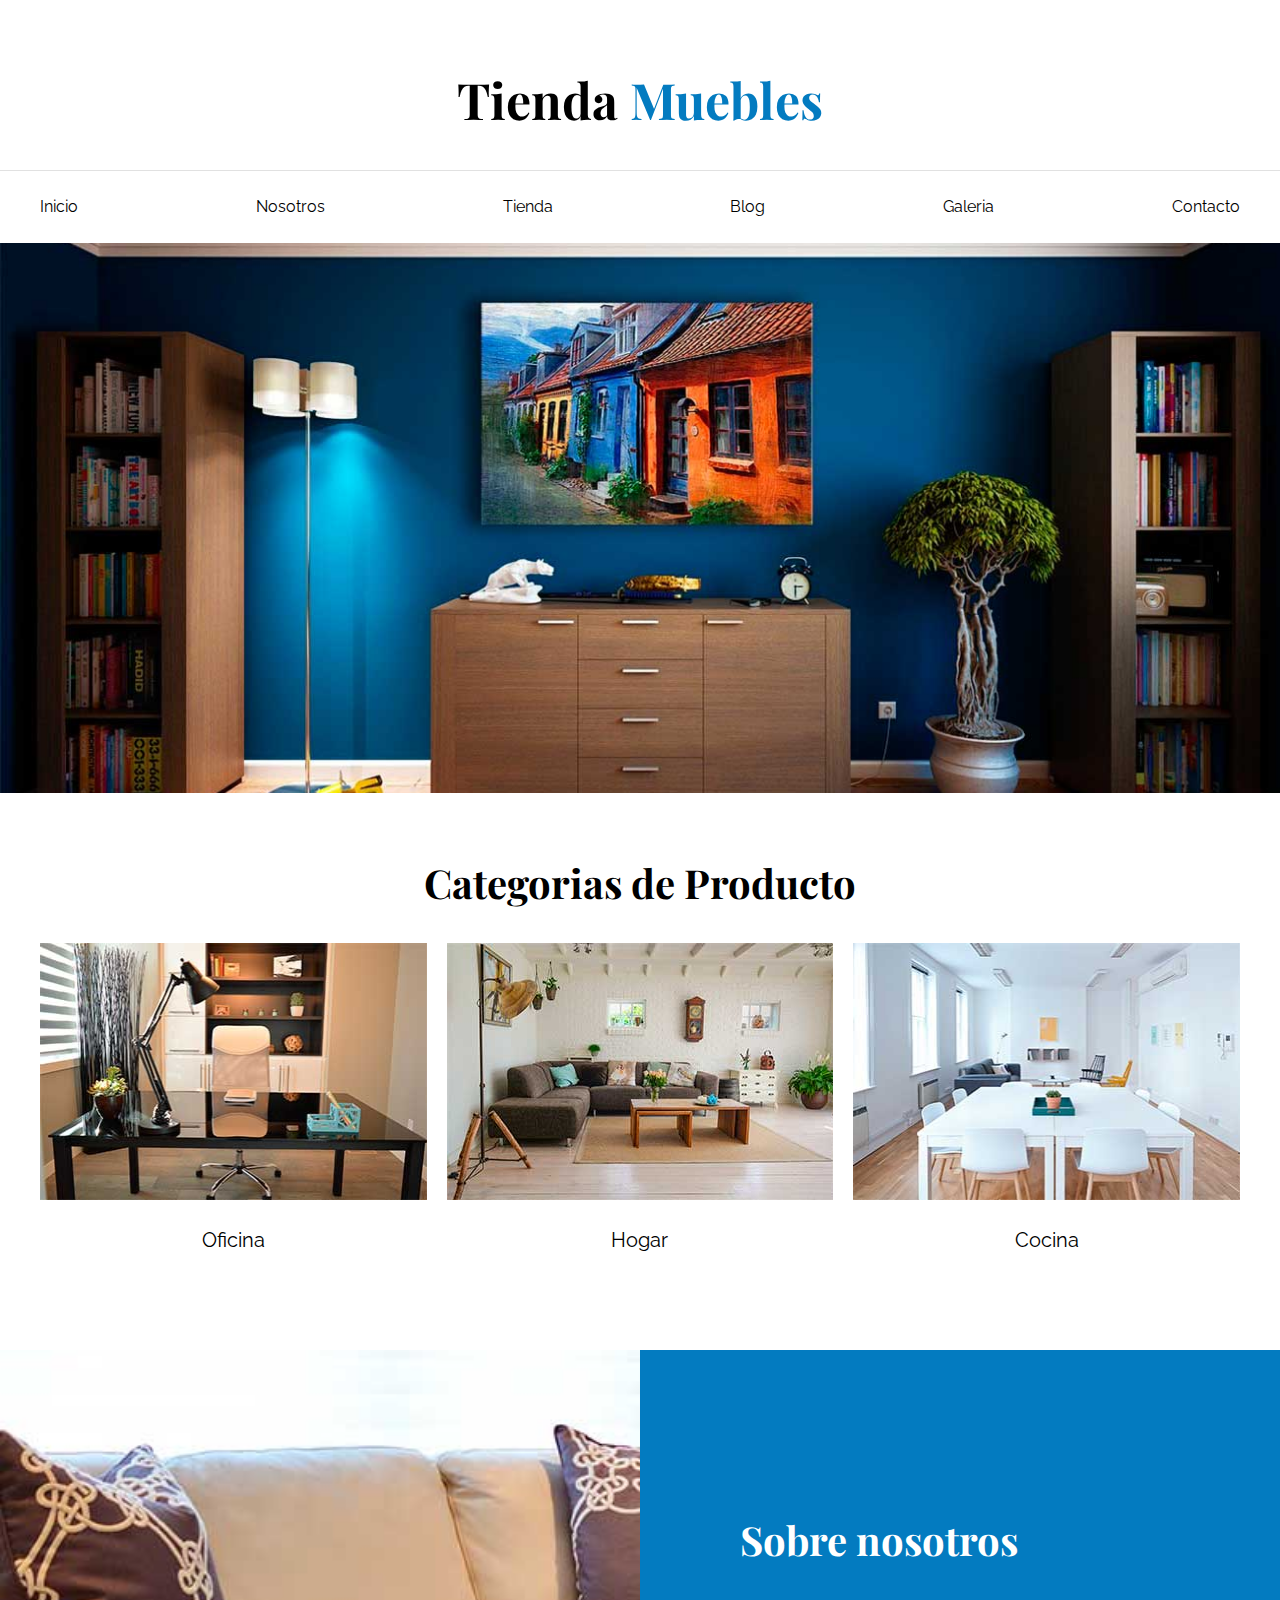
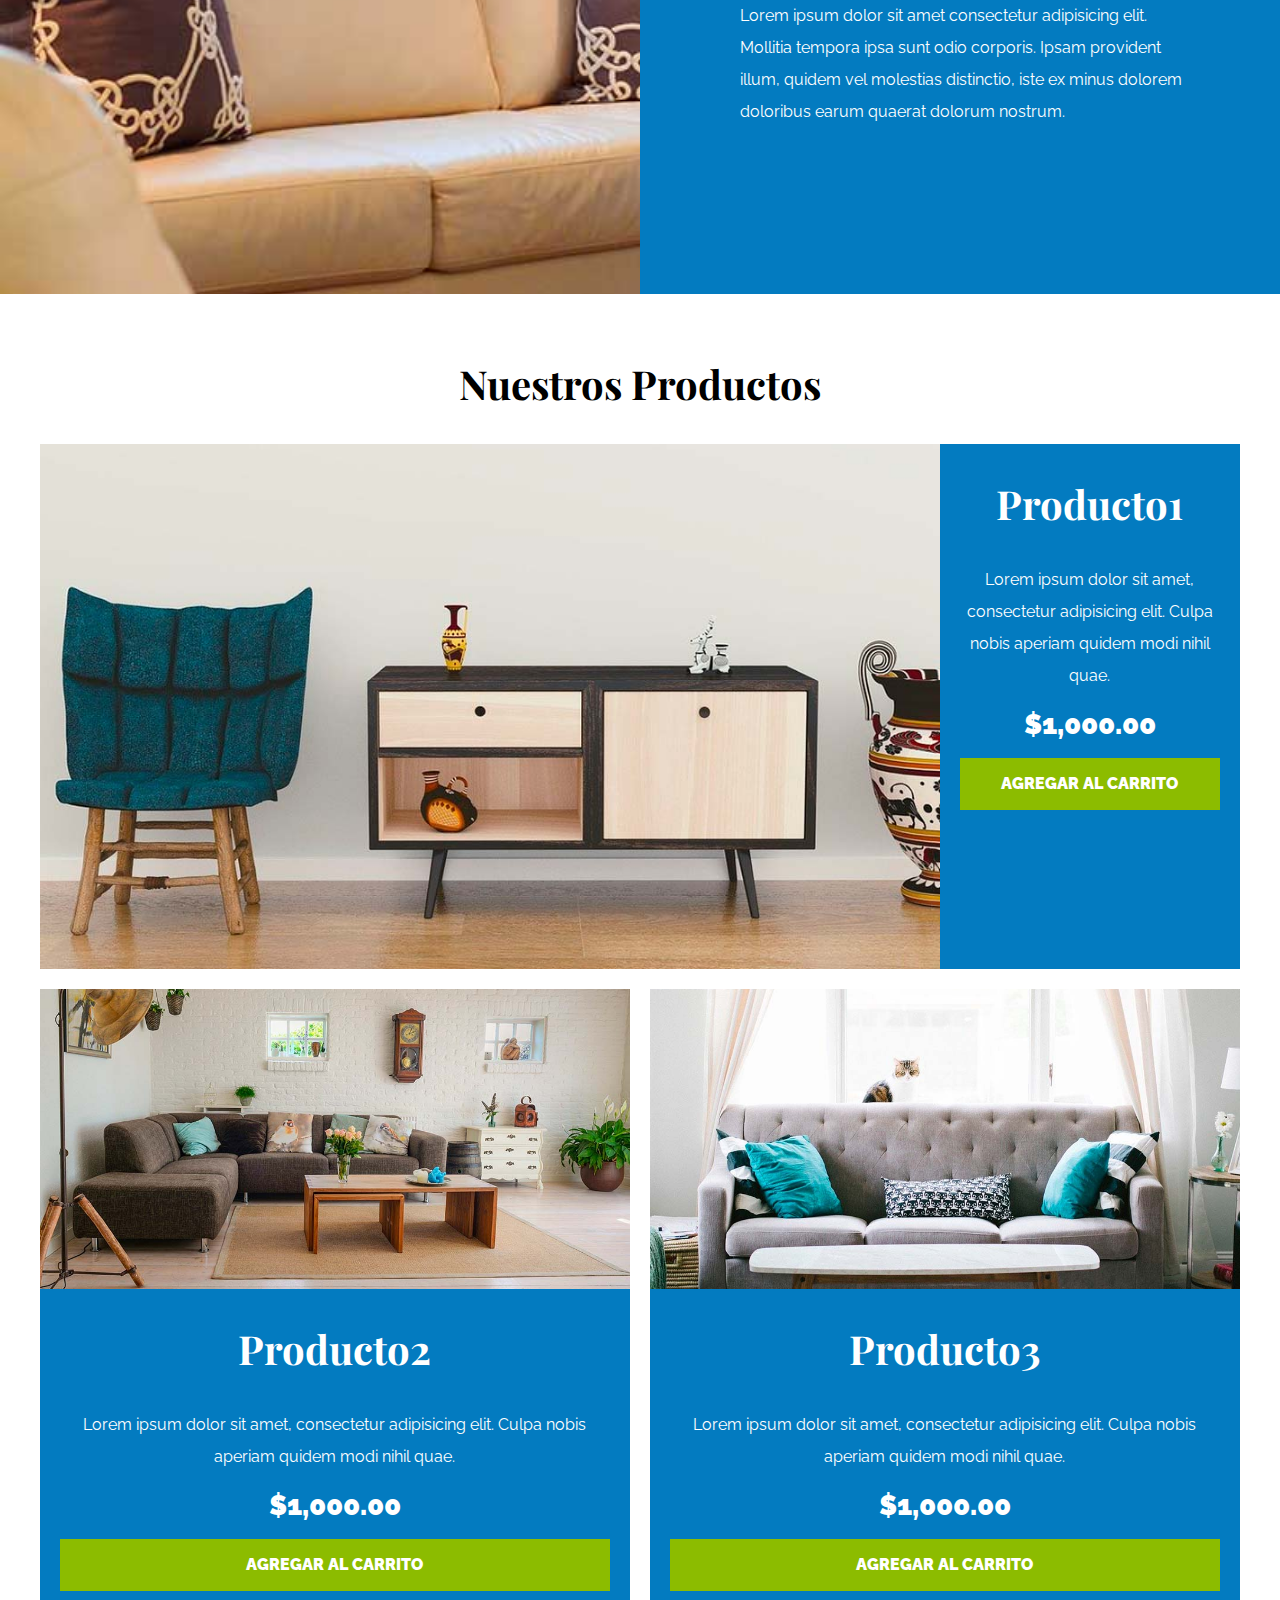
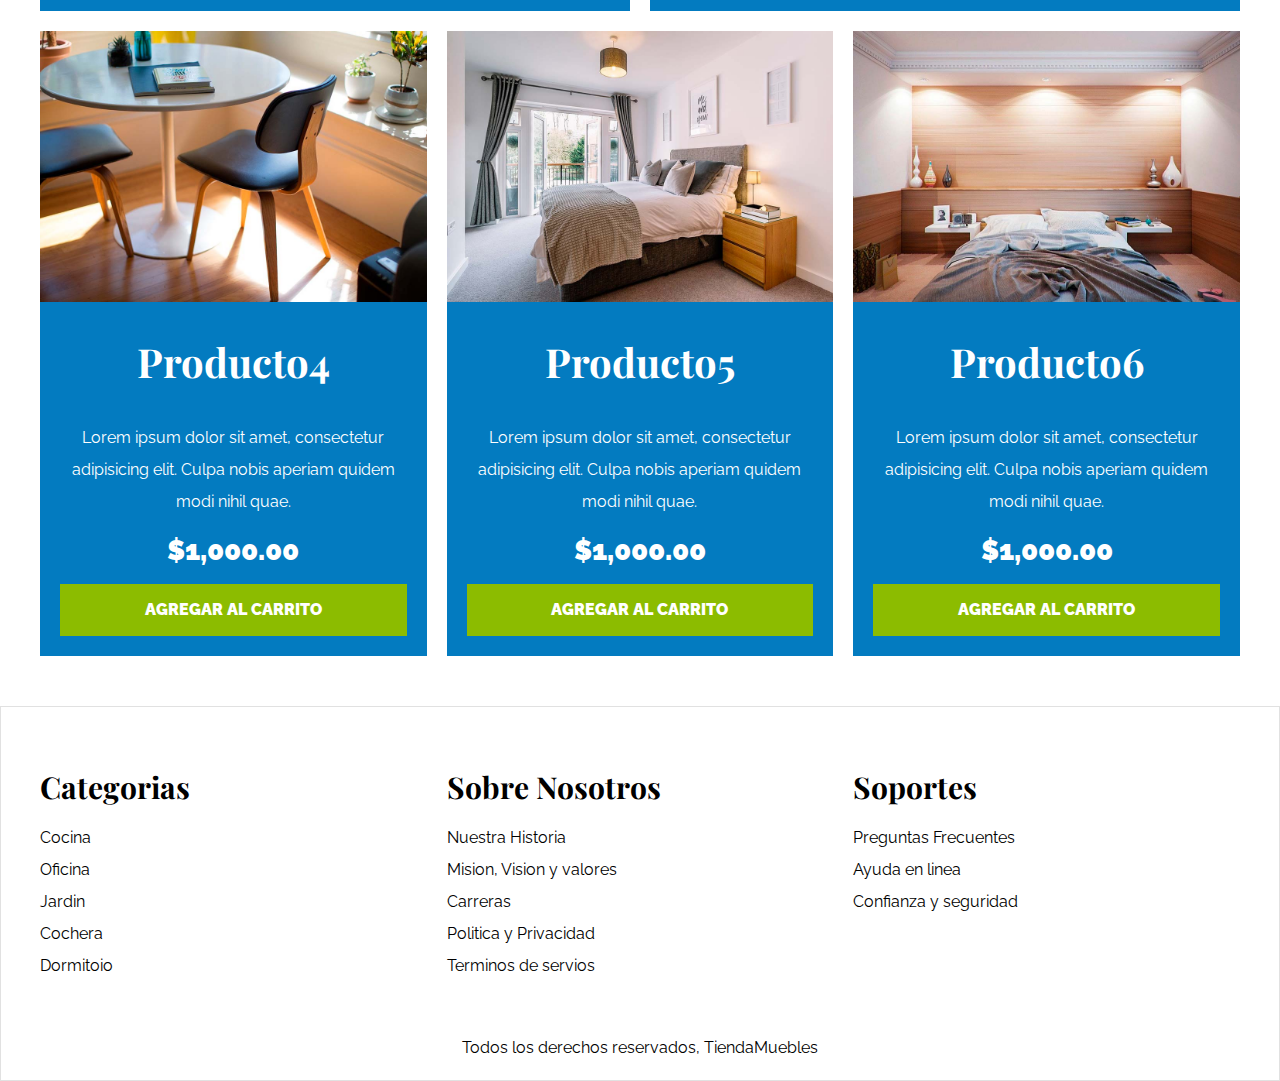
<file: index.html>
<!DOCTYPE html>
<html lang="es">
  <head>
    <meta charset="UTF-8" />
    <meta http-equiv="X-UA-Compatible" content="IE=edge" />
    <meta name="viewport" content="width=device-width, initial-scale=1.0" />
    <link rel="stylesheet" href="css/nomalize.css">
    <link rel="preconnect" href="https://fonts.googleapis.com">
<link rel="preconnect" href="https://fonts.gstatic.com" crossorigin>
<link href="https://fonts.googleapis.com/css2?family=Playfair+Display:wght@700&family=Raleway:wght@400;700;900&display=swap" rel="stylesheet">
    <link rel="stylesheet" href="css/style.css">
    <title>Ecomerce-Inicio</title>
  </head>
  <body>
    <header>
      <h1 class="nombre-sitio">Tienda <span>Muebles</span></h1>
    </header>
    <div class="contenedor-nav">
      <nav class="nav-principal contenedor">
        <a class="enlaces" href="index.html">Inicio</a>
        <a class="enlaces" href="nosotros.html">Nosotros</a>
        <a class="enlaces" href="tienda.html">Tienda</a>
        <a class="enlaces" href="blog.html">Blog</a>
        <a class="enlaces" href="galeria.html">Galeria</a>
        <a class="enlaces" href="contacto.html">Contacto</a>
      </nav>
    </div>
    
    <div class="hero"></div>
    <section class="contenedor categorias">
      <h2 class="text-center">Categorias de Producto</h2>
      <div class="listado-categorias">
        <div  class="categoria">
          <img src="img/categoria1.jpg" alt="imagen categoria" />
          <a href="#">Oficina</a>
        </div>
        <div class="categoria">
          <img src="img/categoria2.jpg" alt="imagen categoria" />
          <a href="#">Hogar</a>
        </div>
        <div class="categoria">
          <img src="img/categoria3.jpg" alt="imagen categoria" />
          <a href="#">Cocina</a>
        </div>
      </div>
      
    </section>

    <section class="sobre-nosotros">
      <div class="contenedor sobre-nosotros-grid">
        <div class="texto-nosotros">
          <h2>Sobre nosotros</h2>
          <p>
            Lorem ipsum dolor sit amet consectetur adipisicing elit. Mollitia
            tempora ipsa sunt odio corporis. Ipsam provident illum, quidem vel
            molestias distinctio, iste ex minus dolorem doloribus earum quaerat
            dolorum nostrum.
          </p>
        </div>
       
      </div>
    </section>

    <main class="contenido-principal contenedor">
      <h2 class="text-center">Nuestros Productos</h2>
      
      <div class="listado-producto">
        <div class="producto">
          <img src="img/producto1.jpg" alt="" />
          
          <div class="texto-producto">
            <h2>Producto1</h2>
            <p>
              Lorem ipsum dolor sit amet, consectetur adipisicing elit. Culpa
              nobis aperiam quidem modi nihil quae.
            </p>
            <p class="precio">$1,000.00</p>
            <a class="btn" href="#">Agregar al carrito</a>
          </div><!--Info Producto-->
        </div><!--Producto-->
        
        <div class="producto">
            <img src="img/producto2.jpg" alt="" />
            <div class="texto-producto">
              <h2>Producto2</h2>
              <p>
                Lorem ipsum dolor sit amet, consectetur adipisicing elit. Culpa
                nobis aperiam quidem modi nihil quae.
              </p>
              <p class="precio">$1,000.00</p>
              <a class="btn" href="#">Agregar al carrito</a>
            </div><!--Info Producto-->
          </div><!--Producto-->
         
          <div class="producto">
            <img src="img/producto3.jpg" alt="" />
            <div class="texto-producto">
              <h2>Producto3</h2>
              <p>
                Lorem ipsum dolor sit amet, consectetur adipisicing elit. Culpa
                nobis aperiam quidem modi nihil quae.
              </p>
              <p class="precio">$1,000.00</p>
              <a class="btn" href="#">Agregar al carrito</a>
            </div><!--Info Producto-->
          </div><!--Producto-->
         
          <div class="producto">
            <img src="img/producto4.jpg" alt="" />
            <div class="texto-producto">
              <h2>Producto4</h2>
              <p>
                Lorem ipsum dolor sit amet, consectetur adipisicing elit. Culpa
                nobis aperiam quidem modi nihil quae.
              </p>
              <p class="precio">$1,000.00</p>
              <a class="btn" href="#">Agregar al carrito</a>
            </div><!--Info Producto-->
          </div><!--Producto-->
         
          <div class="producto">
            <img src="img/producto5.jpg" alt="" />
            <div class="texto-producto">
              <h2>Producto5</h2>
              <p>
                Lorem ipsum dolor sit amet, consectetur adipisicing elit. Culpa
                nobis aperiam quidem modi nihil quae.
              </p>
              <p class="precio">$1,000.00</p>
              <a class="btn" href="#">Agregar al carrito</a>
            </div><!--Info Producto-->
          </div><!--Producto-->
         
         <div class="producto">
            <img src="img/producto6.jpg" alt="" />
            <div class="texto-producto">
              <h2>Producto6</h2>
              <p>
                Lorem ipsum dolor sit amet, consectetur adipisicing elit. Culpa
                nobis aperiam quidem modi nihil quae.
              </p>
              <p class="precio">$1,000.00</p>
              <a class="btn" href="#">Agregar al carrito</a>
            </div><!--Info Producto-->
          </div><!--Producto-->
       
      </div><!--Fin de listado de producto-->
    </main>

    <footer class="footer">
      <div class="grid-footer contenedor">
        <div>
            <h3>Categorias</h3>
            <nav class="footer-menu">
                <a href="·">Cocina</a>
                <a href="·">Oficina</a>
                <a href="·">Jardin</a>
                <a href="·">Cochera</a>
                <a href="·">Dormitoio</a>
            </nav>
        </div>
        <div>
            <h3>Sobre Nosotros</h3>
            <nav class="footer-menu">
                <a href="·">Nuestra Historia</a>
                <a href="·">Mision, Vision y valores</a>
                <a href="·">Carreras</a>
                <a href="·">Politica y Privacidad</a>
                <a href="·">Terminos de servios</a>
            </nav>
        </div>
        <div>
            <h3>Soportes</h3>
            <nav class="footer-menu">
                <a href="·">Preguntas Frecuentes</a>
                <a href="·">Ayuda en linea</a>
                <a href="·">Confianza y seguridad</a>
            </nav>
          </div>
        </div>
        
      <p class="copyright">Todos los derechos reservados, TiendaMuebles</p>
    </footer>
  </body>
</html>
</file>
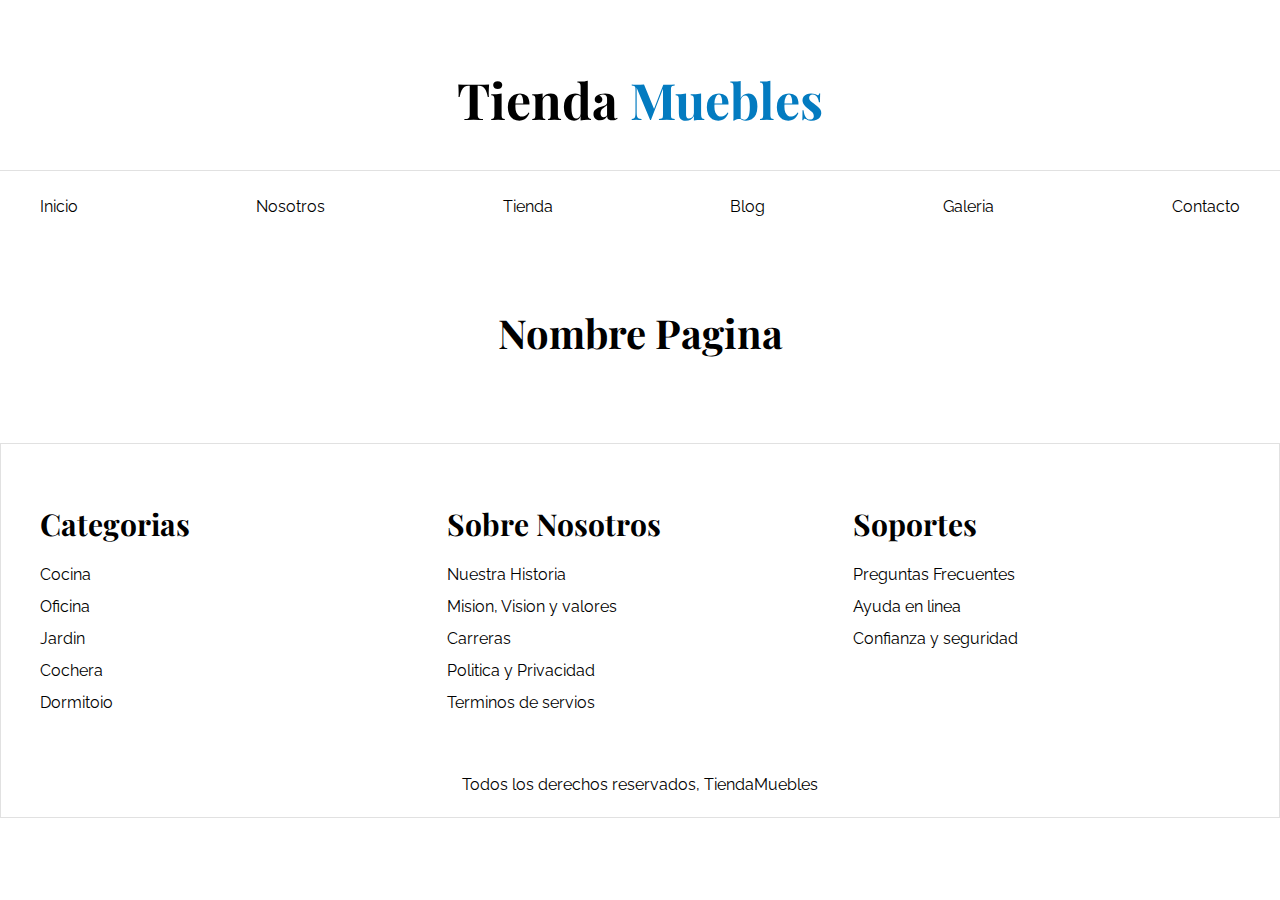
<file: base.html>
<!DOCTYPE html>
<html lang="es">
  <head>
    <meta charset="UTF-8" />
    <meta http-equiv="X-UA-Compatible" content="IE=edge" />
    <meta name="viewport" content="width=device-width, initial-scale=1.0" />
    <link rel="stylesheet" href="css/nomalize.css">
    <link rel="preconnect" href="https://fonts.googleapis.com">
<link rel="preconnect" href="https://fonts.gstatic.com" crossorigin>
<link href="https://fonts.googleapis.com/css2?family=Playfair+Display:wght@700&family=Raleway:wght@400;700;900&display=swap" rel="stylesheet">
    <link rel="stylesheet" href="css/style.css">
    <title>Tienda Muebles</title>
  </head>
  <body>
    <header>
      <h1 class="nombre-sitio">Tienda <span>Muebles</span></h1>
    </header>
    <div class="contenedor-nav">
      <nav class="nav-principal contenedor">
        <a class="enlaces" href="index.html">Inicio</a>
        <a class="enlaces" href="nosotros.html">Nosotros</a>
        <a class="enlaces" href="tienda.html">Tienda</a>
        <a class="enlaces" href="blog.html">Blog</a>
        <a class="enlaces" href="galeria.html">Galeria</a>
        <a class="enlaces" href="contacto.html">Contacto</a>
      </nav>
    </div>
    
   
    
    <main class="contenido-principal contenedor">
      <h2 class="text-center">Nombre Pagina</h2>
      
      
    </main>

    <footer class="footer">
      <div class="grid-footer contenedor">
        <div>
            <h3>Categorias</h3>
            <nav class="footer-menu">
                <a href="·">Cocina</a>
                <a href="·">Oficina</a>
                <a href="·">Jardin</a>
                <a href="·">Cochera</a>
                <a href="·">Dormitoio</a>
            </nav>
        </div>
        <div>
            <h3>Sobre Nosotros</h3>
            <nav class="footer-menu">
                <a href="·">Nuestra Historia</a>
                <a href="·">Mision, Vision y valores</a>
                <a href="·">Carreras</a>
                <a href="·">Politica y Privacidad</a>
                <a href="·">Terminos de servios</a>
            </nav>
        </div>
        <div>
            <h3>Soportes</h3>
            <nav class="footer-menu">
                <a href="·">Preguntas Frecuentes</a>
                <a href="·">Ayuda en linea</a>
                <a href="·">Confianza y seguridad</a>
            </nav>
          </div>
        </div>
        
      <p class="copyright">Todos los derechos reservados, TiendaMuebles</p>
    </footer>
  </body>
</html>
</file>
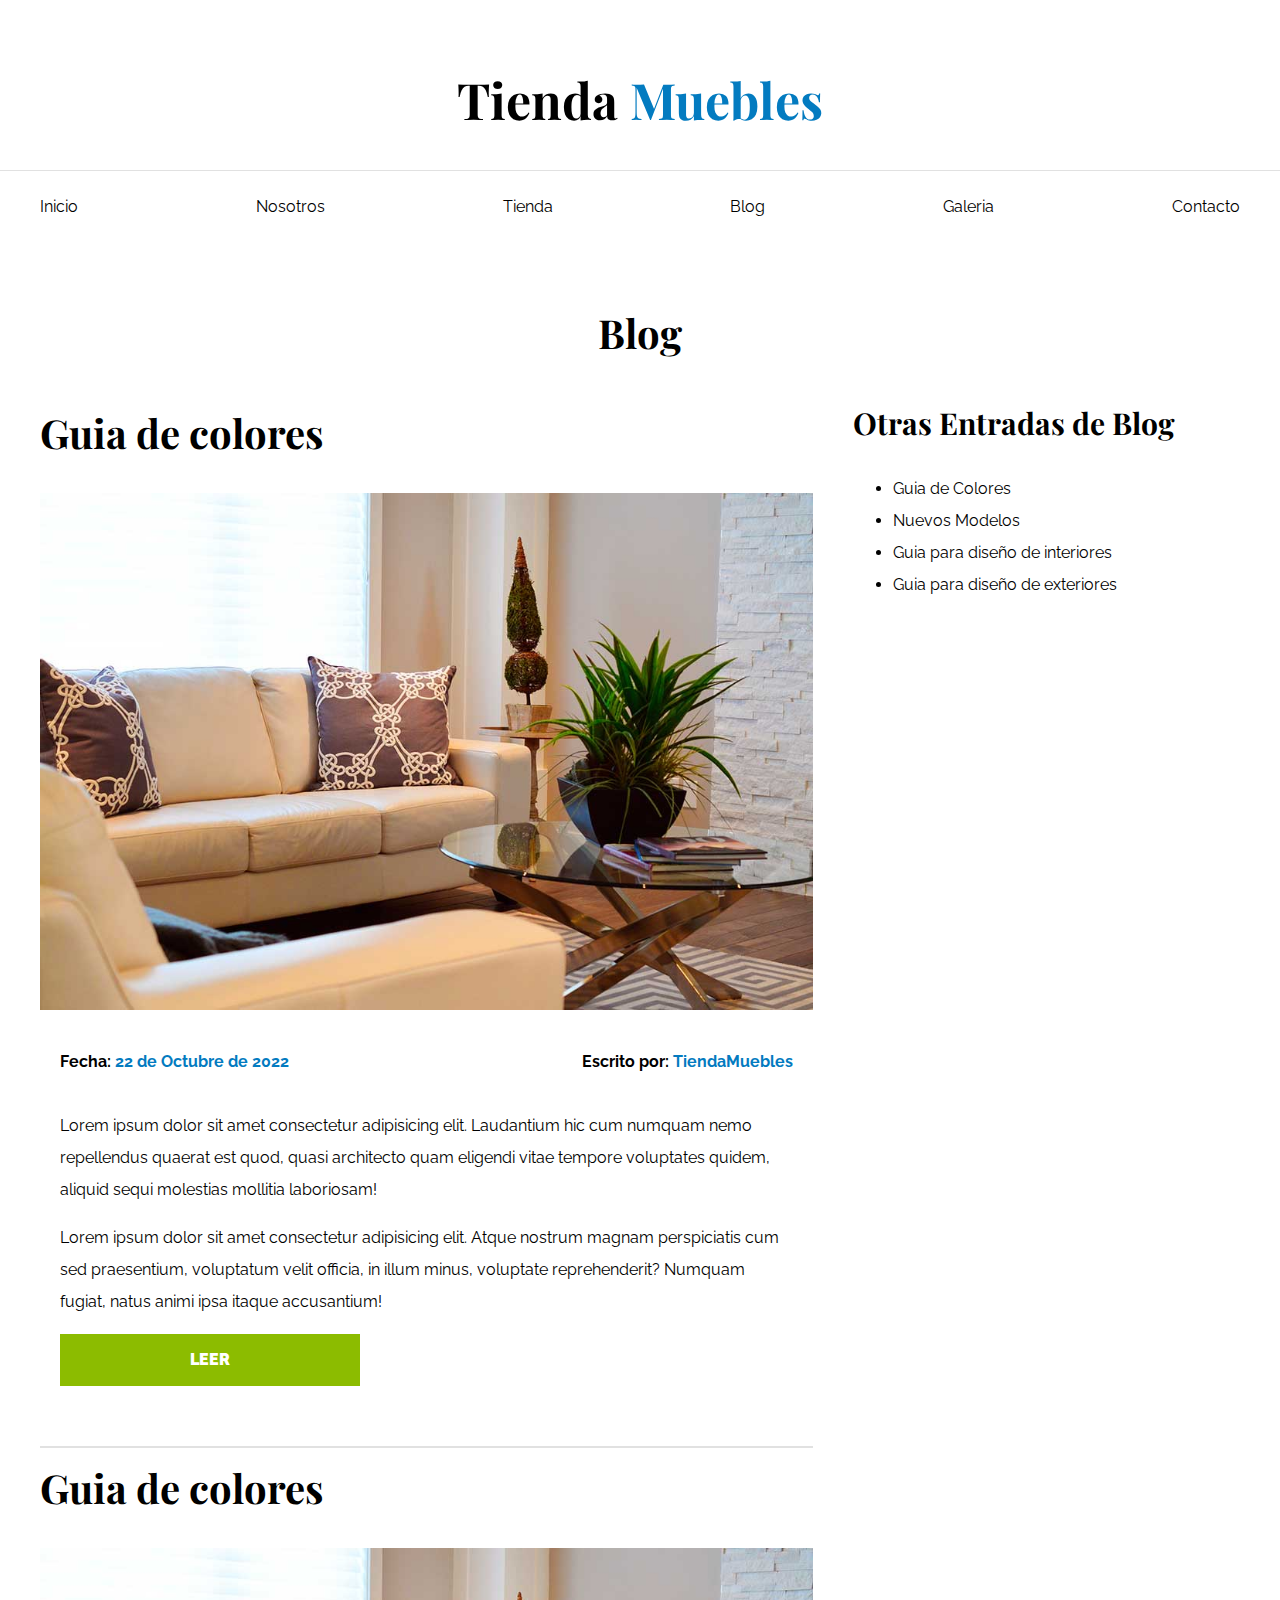
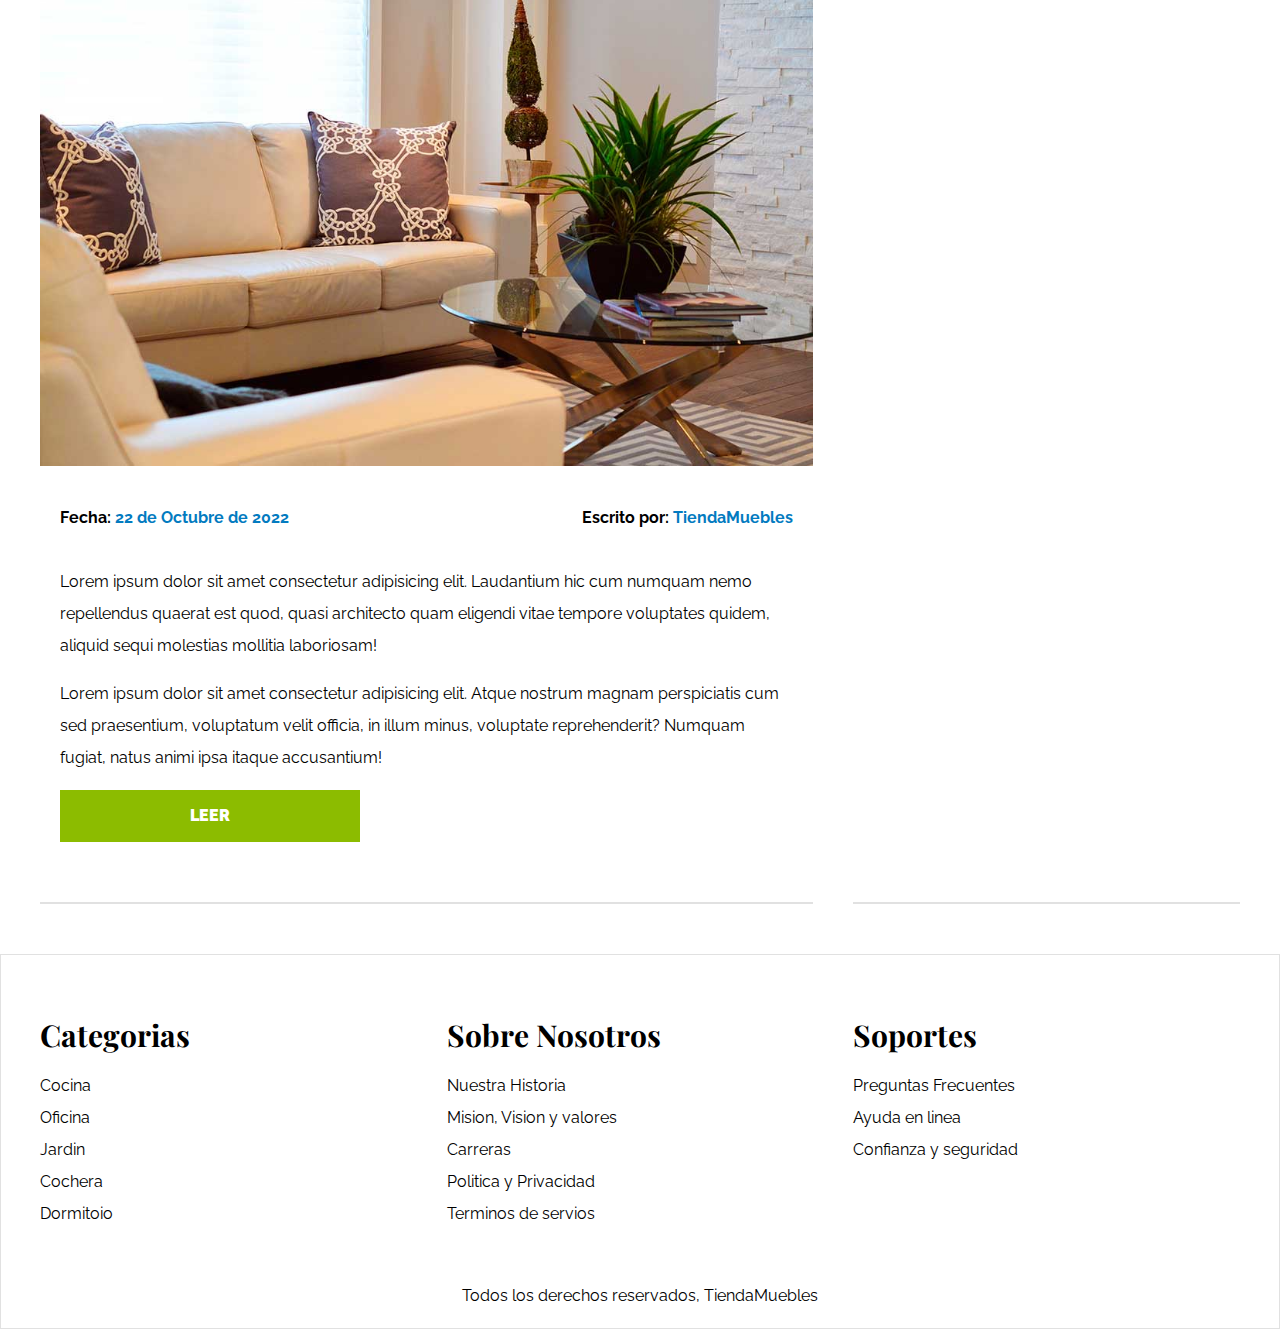
<file: blog.html>
<!DOCTYPE html>
<html lang="es">
  <head>
    <meta charset="UTF-8" />
    <meta http-equiv="X-UA-Compatible" content="IE=edge" />
    <meta name="viewport" content="width=device-width, initial-scale=1.0" />
    <link rel="stylesheet" href="css/nomalize.css" />
    <link rel="preconnect" href="https://fonts.googleapis.com" />
    <link rel="preconnect" href="https://fonts.gstatic.com" crossorigin />
    <link
      href="https://fonts.googleapis.com/css2?family=Playfair+Display:wght@700&family=Raleway:wght@400;700;900&display=swap"
      rel="stylesheet"
    />
    <link rel="stylesheet" href="css/style.css" />
    <title>Tienda Muebles</title>
  </head>
  <body>
    <header>
      <h1 class="nombre-sitio">Tienda <span>Muebles</span></h1>
    </header>
    <div class="contenedor-nav">
      <nav class="nav-principal contenedor">
        <a class="enlaces" href="index.html">Inicio</a>
        <a class="enlaces" href="nosotros.html">Nosotros</a>
        <a class="enlaces" href="tienda.html">Tienda</a>
        <a class="enlaces" href="blog.html">Blog</a>
        <a class="enlaces" href="galeria.html">Galeria</a>
        <a class="enlaces" href="contacto.html">Contacto</a>
      </nav>
    </div>

    <main class="contenido-principal contenedor">
      <h2 class="text-center">Blog</h2>

      <section class="contenedor-blog">
        <div class="blog">
          <article class="entrada">
            <h2>Guia de colores</h2>
            <div class="imagen">
              <img src="img/nosotros.jpg" alt="imagen blog" />
            </div>
            
              <div class="contenido-blog">
                <div class="entrada-meta">
                  <p>Fecha: <span>22 de Octubre de 2022</span></p>
                  <p>Escrito por: <span>TiendaMuebles</span></p>
                </div>
                <div class="entrada-blog">
                  <p>
                    Lorem ipsum dolor sit amet consectetur adipisicing elit.
                    Laudantium hic cum numquam nemo repellendus quaerat est quod,
                    quasi architecto quam eligendi vitae tempore voluptates quidem,
                    aliquid sequi molestias mollitia laboriosam!
                  </p>
                  <p>
                    Lorem ipsum dolor sit amet consectetur adipisicing elit. Atque
                    nostrum magnam perspiciatis cum sed praesentium, voluptatum
                    velit officia, in illum minus, voluptate reprehenderit? Numquam
                    fugiat, natus animi ipsa itaque accusantium!
                  </p>
                </div>
                <a href="entrada.html" class="btn max-width-30">Leer</a>
            </div>
       </article>

       <section class="entrada">
        <h2>Guia de colores</h2>
        <div class="imagen">
          <img src="img/nosotros.jpg" alt="imagen blog" />
        </div>
        <div class="contenido-blog">
          <div class="entrada-meta">
            <p>Fecha: <span>22 de Octubre de 2022</span></p>
            <p>Escrito por: <span>TiendaMuebles</span></p>
          </div>
          <div class="entrada-blog">
            <p>
              Lorem ipsum dolor sit amet consectetur adipisicing elit.
              Laudantium hic cum numquam nemo repellendus quaerat est quod,
              quasi architecto quam eligendi vitae tempore voluptates quidem,
              aliquid sequi molestias mollitia laboriosam!
            </p>
            <p>
              Lorem ipsum dolor sit amet consectetur adipisicing elit. Atque
              nostrum magnam perspiciatis cum sed praesentium, voluptatum
              velit officia, in illum minus, voluptate reprehenderit? Numquam
              fugiat, natus animi ipsa itaque accusantium!
            </p>

          </div>
          <a href="entrada.html" class="btn max-width-30">Leer</a>
        </div>
       
      </section>
    
    
      </div>
            
            


        <aside class="entrada">
            <h3>Otras Entradas de Blog</h3>
         
            <ul>
                <li>
                    <a href="entrada.html">Guia de Colores</a>
                </li>
                <li>
                    <a href="entrada.html">Nuevos Modelos</a>
                </li>
                <li>
                    <a href="entrada.html">Guia para diseño de interiores</a>
                </li>
                <li>
                    <a href="entrada.html">Guia para diseño de exteriores</a>
                </li>
              </ul>
        </aside>
    
    
      </section>
    </main>

    <footer class="footer">
      <div class="grid-footer contenedor">
        <div>
          <h3>Categorias</h3>
          <nav class="footer-menu">
            <a href="·">Cocina</a>
            <a href="·">Oficina</a>
            <a href="·">Jardin</a>
            <a href="·">Cochera</a>
            <a href="·">Dormitoio</a>
          </nav>
        </div>
        <div>
          <h3>Sobre Nosotros</h3>
          <nav class="footer-menu">
            <a href="·">Nuestra Historia</a>
            <a href="·">Mision, Vision y valores</a>
            <a href="·">Carreras</a>
            <a href="·">Politica y Privacidad</a>
            <a href="·">Terminos de servios</a>
          </nav>
        </div>
        <div>
          <h3>Soportes</h3>
          <nav class="footer-menu">
            <a href="·">Preguntas Frecuentes</a>
            <a href="·">Ayuda en linea</a>
            <a href="·">Confianza y seguridad</a>
          </nav>
        </div>
      </div>

      <p class="copyright">Todos los derechos reservados, TiendaMuebles</p>
    </footer>
  </body>
</html>
</file>
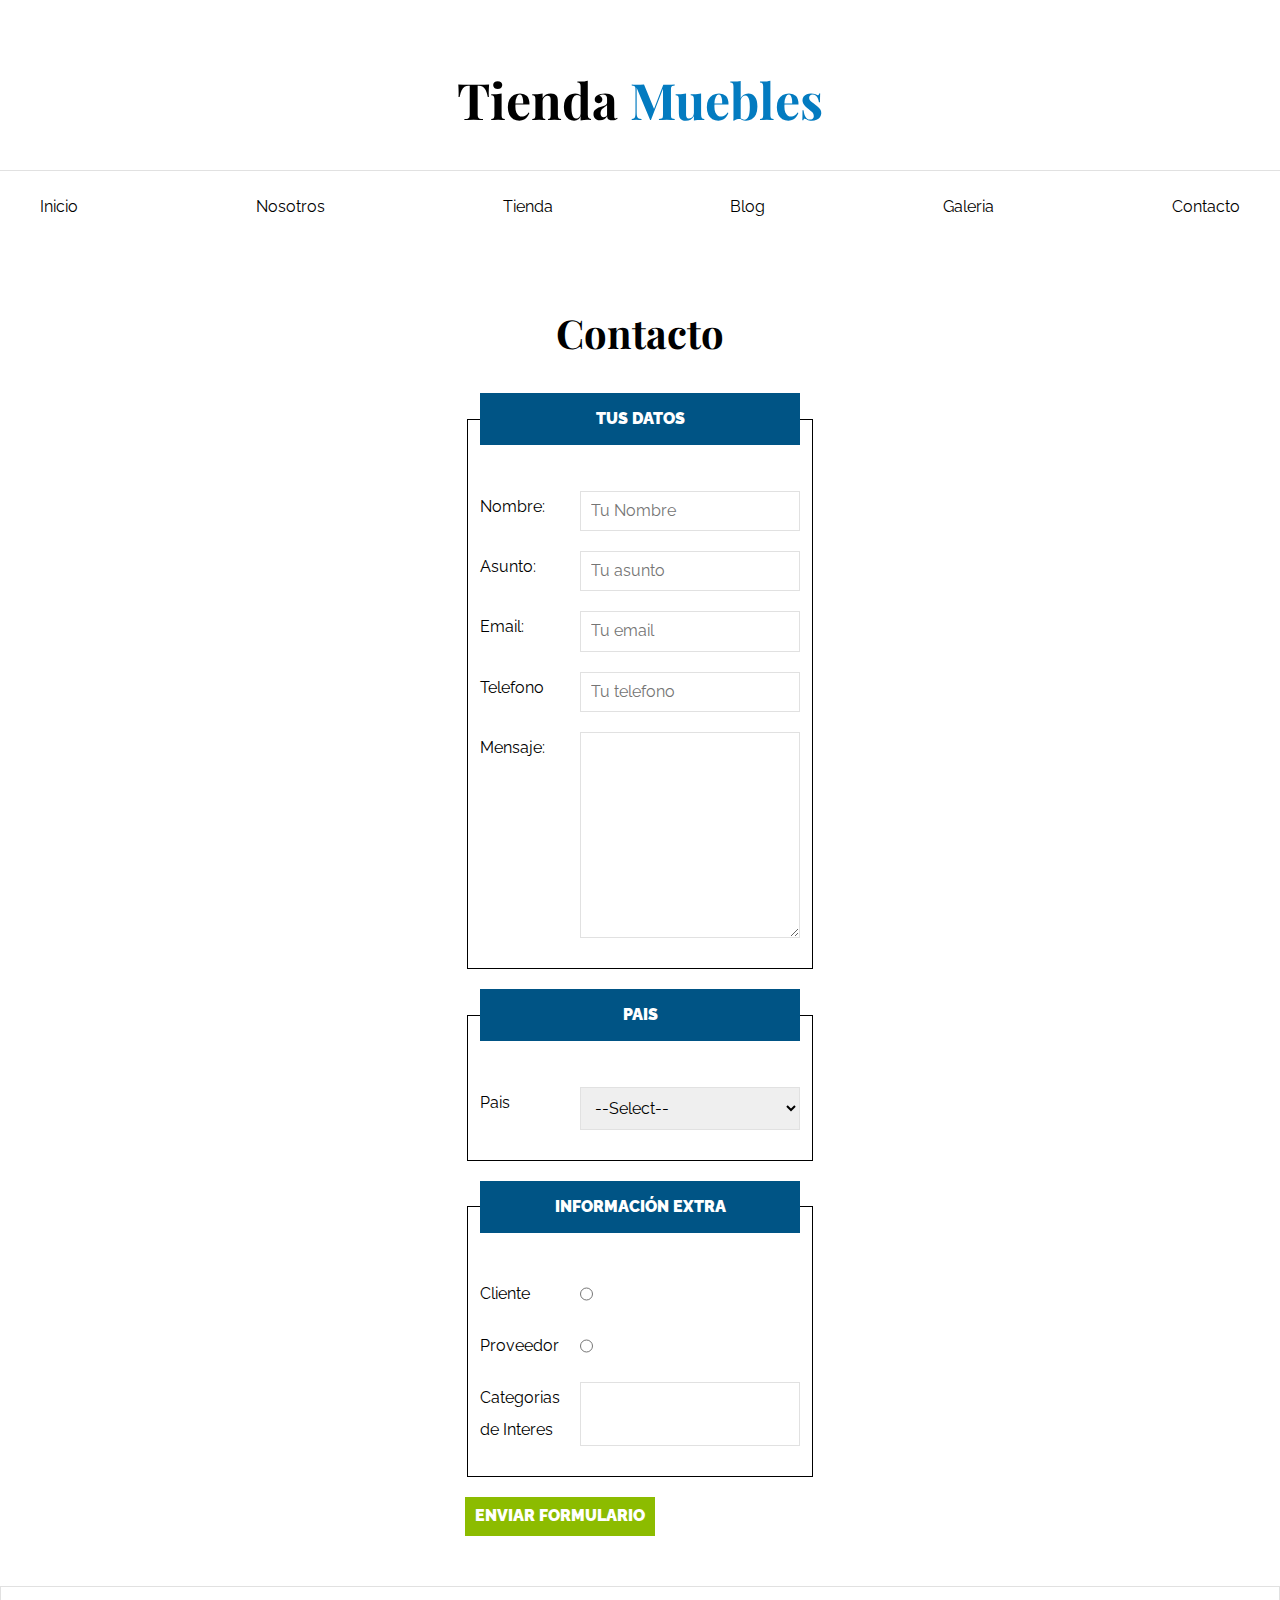
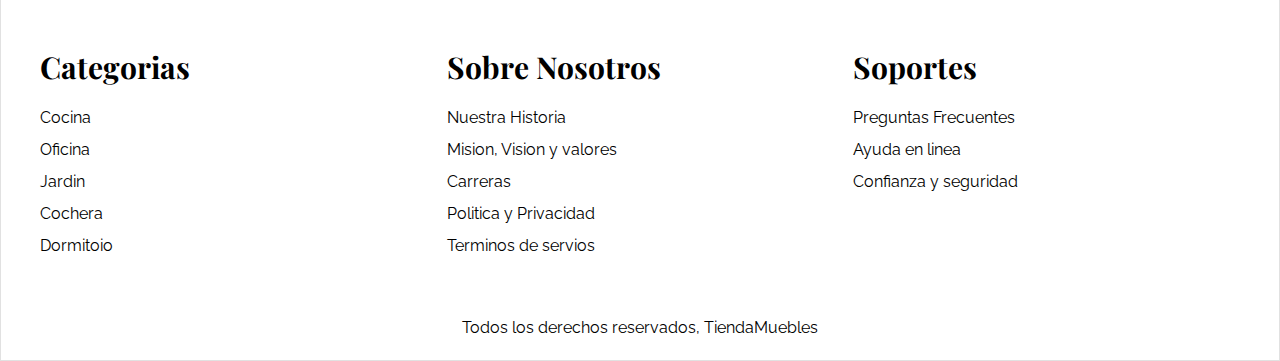
<file: contacto.html>
<!DOCTYPE html>
<html lang="es">
  <head>
    <meta charset="UTF-8" />
    <meta http-equiv="X-UA-Compatible" content="IE=edge" />
    <meta name="viewport" content="width=device-width, initial-scale=1.0" />
    <link rel="stylesheet" href="css/nomalize.css">
    <link rel="preconnect" href="https://fonts.googleapis.com">
<link rel="preconnect" href="https://fonts.gstatic.com" crossorigin>
<link href="https://fonts.googleapis.com/css2?family=Playfair+Display:wght@700&family=Raleway:wght@400;700;900&display=swap" rel="stylesheet">
    <link rel="stylesheet" href="css/style.css">
    <title>Ecomerce - Contacto</title>
  </head>
  <body>
    <header>
      <h1 class="nombre-sitio">Tienda <span>Muebles</span></h1>
    </header>
    <div class="contenedor-nav">
      <nav class="nav-principal contenedor">
        <a class="enlaces" href="index.html">Inicio</a>
        <a class="enlaces" href="nosotros.html">Nosotros</a>
        <a class="enlaces" href="tienda.html">Tienda</a>
        <a class="enlaces" href="blog.html">Blog</a>
        <a class="enlaces" href="galeria.html">Galeria</a>
        <a class="enlaces" href="contacto.html">Contacto</a>
      </nav>
    </div>
    
   
    
    <main class="contenido-principal contenedor">
      <h2 class="text-center">Contacto</h2>
      <form class="formulario" action="">
        <fieldset>
            <legend>Tus datos</legend>
            <div class="campo">
                <label for="nombre">Nombre:</label>
                <input class="input" id="nombre" type="text" placeholder="Tu Nombre" required>
            </div>
            <div class="campo">
                <label for="asunto">Asunto:</label>
                <input class="input" id="asunto" type="text" placeholder="Tu asunto" >
            </div>
            <div class="campo">
                <label for="email">Email:</label>
                <input class="input" id="email" type="email" placeholder="Tu email" >
            </div>
            <div class="campo">
                <label for="tel">Telefono</label>
                <input class="input" id="tel" type="tel" placeholder="Tu telefono" >
            </div>
            <div class="campo">
                <label for="mensaje">Mensaje:</label>
                <textarea name="" id="mensaje" cols="20" rows="10"></textarea>

            </div>
            
            
        </fieldset>

        <fieldset>
             <legend>Pais</legend>
             <div class="campo">
                <label for="pais">Pais</label>
                <select>
                    <option selected disabled id="pais" value="">--Select--</option>
                    <option id="pais" value="EC">Ecuador</option>
                    <option id="pais" value="AR">Argentina</option>
                    <option id="pais" value="CL">Colombia</option>
                    <option id="pais" value="PR">Perú</option>
                    <option id="pais" value="BR">Brasil</option>
                </select>
             </div>

        </fieldset>
            
          
      <fieldset>
        <legend>Información extra</legend>
              
        <div class="campo">
           <label for="cliente">Cliente</label>
           <input id="cliente" type="radio" name="nombre">
        </div>
        <div class="campo">
            <label for="proveedor">Proveedor</label>
            <input id="proveedor" type="radio" name="nombre">
         </div>
         
         <div class="campo">
            <label for="categoria">Categorias de Interes</label>
            <input list="categorias" name="categorias">
            <datalist id="categorias">
                <option value="Cocina"></option>
                <option value="Exterior"></option>
                <option value="Recamaras"></option>
                <option value="Oficina"></option>
                <option value="Television"></option>

            </datalist>
          </div>
           
      </fieldset>

       <input class="btn" type="submit" value="Enviar Formulario">
    </form>
      
      
    </main>

    <footer class="footer">
      <div class="grid-footer contenedor">
        <div>
            <h3>Categorias</h3>
            <nav class="footer-menu">
                <a href="·">Cocina</a>
                <a href="·">Oficina</a>
                <a href="·">Jardin</a>
                <a href="·">Cochera</a>
                <a href="·">Dormitoio</a>
            </nav>
        </div>
        <div>
            <h3>Sobre Nosotros</h3>
            <nav class="footer-menu">
                <a href="·">Nuestra Historia</a>
                <a href="·">Mision, Vision y valores</a>
                <a href="·">Carreras</a>
                <a href="·">Politica y Privacidad</a>
                <a href="·">Terminos de servios</a>
            </nav>
        </div>
        <div>
            <h3>Soportes</h3>
            <nav class="footer-menu">
                <a href="·">Preguntas Frecuentes</a>
                <a href="·">Ayuda en linea</a>
                <a href="·">Confianza y seguridad</a>
            </nav>
          </div>
        </div>
        
      <p class="copyright">Todos los derechos reservados, TiendaMuebles</p>
    </footer>
  </body>
</html>
</file>
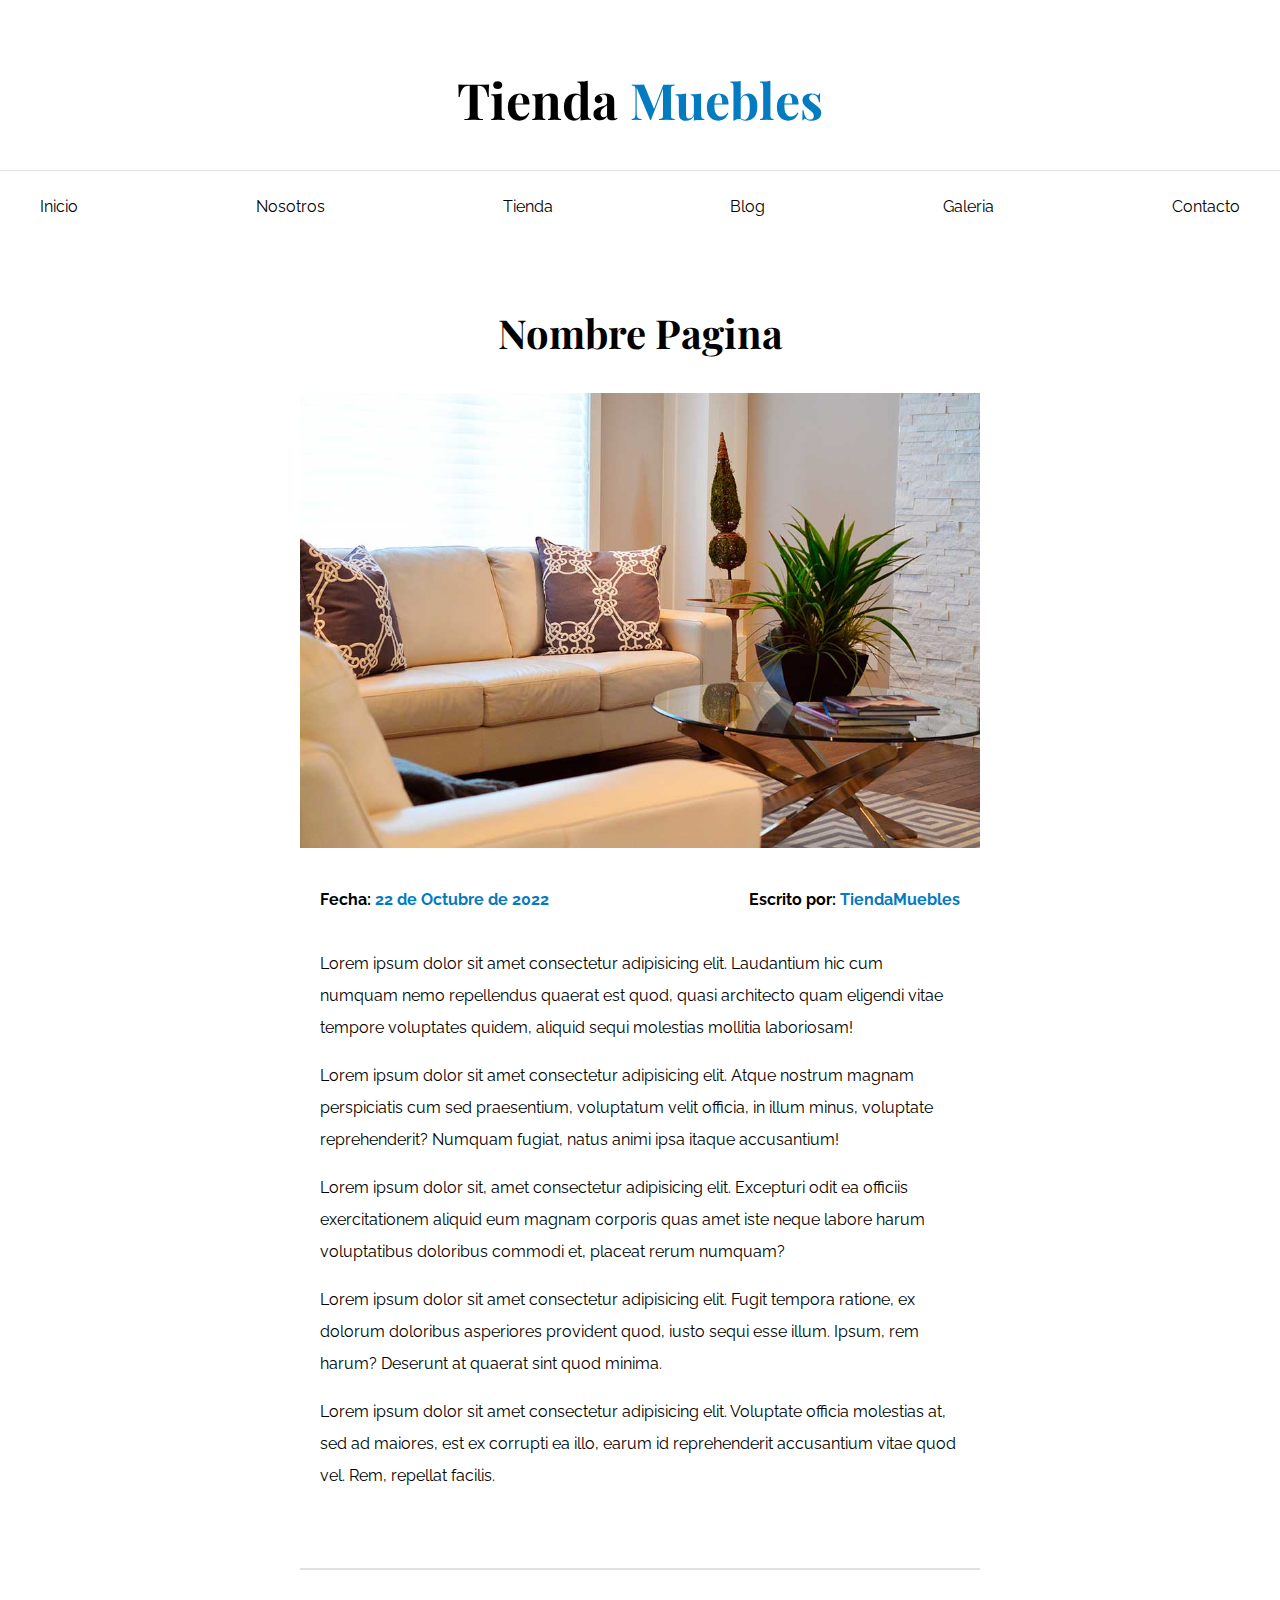
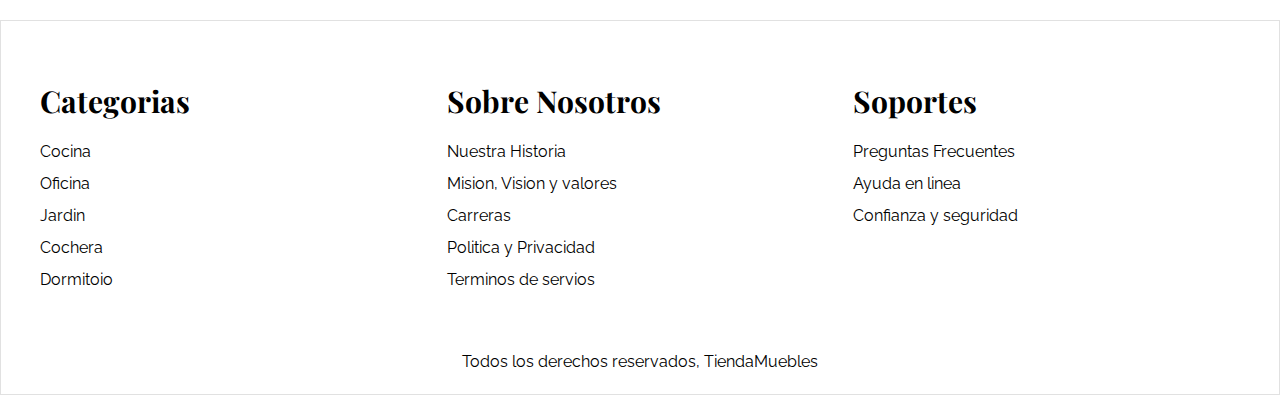
<file: entrada.html>
<!DOCTYPE html>
<html lang="es">
  <head>
    <meta charset="UTF-8" />
    <meta http-equiv="X-UA-Compatible" content="IE=edge" />
    <meta name="viewport" content="width=device-width, initial-scale=1.0" />
    <link rel="stylesheet" href="css/nomalize.css">
    <link rel="preconnect" href="https://fonts.googleapis.com">
<link rel="preconnect" href="https://fonts.gstatic.com" crossorigin>
<link href="https://fonts.googleapis.com/css2?family=Playfair+Display:wght@700&family=Raleway:wght@400;700;900&display=swap" rel="stylesheet">
    <link rel="stylesheet" href="css/style.css">
    <title>Ecomerce - Entrada Blog</title>
  </head>
  <body>
    <header>
      <h1 class="nombre-sitio">Tienda <span>Muebles</span></h1>
    </header>
    <div class="contenedor-nav">
      <nav class="nav-principal contenedor">
        <a class="enlaces" href="index.html">Inicio</a>
        <a class="enlaces" href="nosotros.html">Nosotros</a>
        <a class="enlaces" href="tienda.html">Tienda</a>
        <a class="enlaces" href="blog.html">Blog</a>
        <a class="enlaces" href="galeria.html">Galeria</a>
        <a class="enlaces" href="contacto.html">Contacto</a>
      </nav>
    </div>
    
   
    
    <main class="contenido-principal contenedor">
      <h2 class="text-center">Nombre Pagina</h2>
    </article>

    <article class="entrada contenido-entrada-blog">
     <div class="imagen">
        <img src="img/nosotros.jpg" alt="imagen blog" />
      </div>
      <div class="contenido-blog">
        
        <div class="entrada-meta">
          <p>Fecha: <span>22 de Octubre de 2022</span></p>
          <p>Escrito por: <span>TiendaMuebles</span></p>
        </div>
        <div class="entrada-blog">
          <p>
            Lorem ipsum dolor sit amet consectetur adipisicing elit.
            Laudantium hic cum numquam nemo repellendus quaerat est quod,
            quasi architecto quam eligendi vitae tempore voluptates quidem,
            aliquid sequi molestias mollitia laboriosam!
          </p>
          <p>
            Lorem ipsum dolor sit amet consectetur adipisicing elit. Atque
            nostrum magnam perspiciatis cum sed praesentium, voluptatum
            velit officia, in illum minus, voluptate reprehenderit? Numquam
            fugiat, natus animi ipsa itaque accusantium!
          </p>
          <p>
              Lorem ipsum dolor sit, amet consectetur adipisicing elit. Excepturi odit ea officiis exercitationem aliquid eum magnam corporis quas amet iste neque labore harum voluptatibus doloribus commodi et, placeat rerum numquam?
          </p>
           <p>
              Lorem ipsum dolor sit amet consectetur adipisicing elit. Fugit tempora ratione, ex dolorum doloribus asperiores provident quod, iusto sequi esse illum. Ipsum, rem harum? Deserunt at quaerat sint quod minima.
           </p>
           <p>
              Lorem ipsum dolor sit amet consectetur adipisicing elit. Voluptate officia molestias at, sed ad maiores, est ex corrupti ea illo, earum id reprehenderit accusantium vitae quod vel. Rem, repellat facilis.
           </p>
        </div>
      </div>
      
       
    </article>
      
    </main>

    <footer class="footer">
      <div class="grid-footer contenedor">
        <div>
            <h3>Categorias</h3>
            <nav class="footer-menu">
                <a href="·">Cocina</a>
                <a href="·">Oficina</a>
                <a href="·">Jardin</a>
                <a href="·">Cochera</a>
                <a href="·">Dormitoio</a>
            </nav>
        </div>
        <div>
            <h3>Sobre Nosotros</h3>
            <nav class="footer-menu">
                <a href="·">Nuestra Historia</a>
                <a href="·">Mision, Vision y valores</a>
                <a href="·">Carreras</a>
                <a href="·">Politica y Privacidad</a>
                <a href="·">Terminos de servios</a>
            </nav>
        </div>
        <div>
            <h3>Soportes</h3>
            <nav class="footer-menu">
                <a href="·">Preguntas Frecuentes</a>
                <a href="·">Ayuda en linea</a>
                <a href="·">Confianza y seguridad</a>
            </nav>
          </div>
        </div>
        
      <p class="copyright">Todos los derechos reservados, TiendaMuebles</p>
    </footer>
  </body>
</html>
</file>
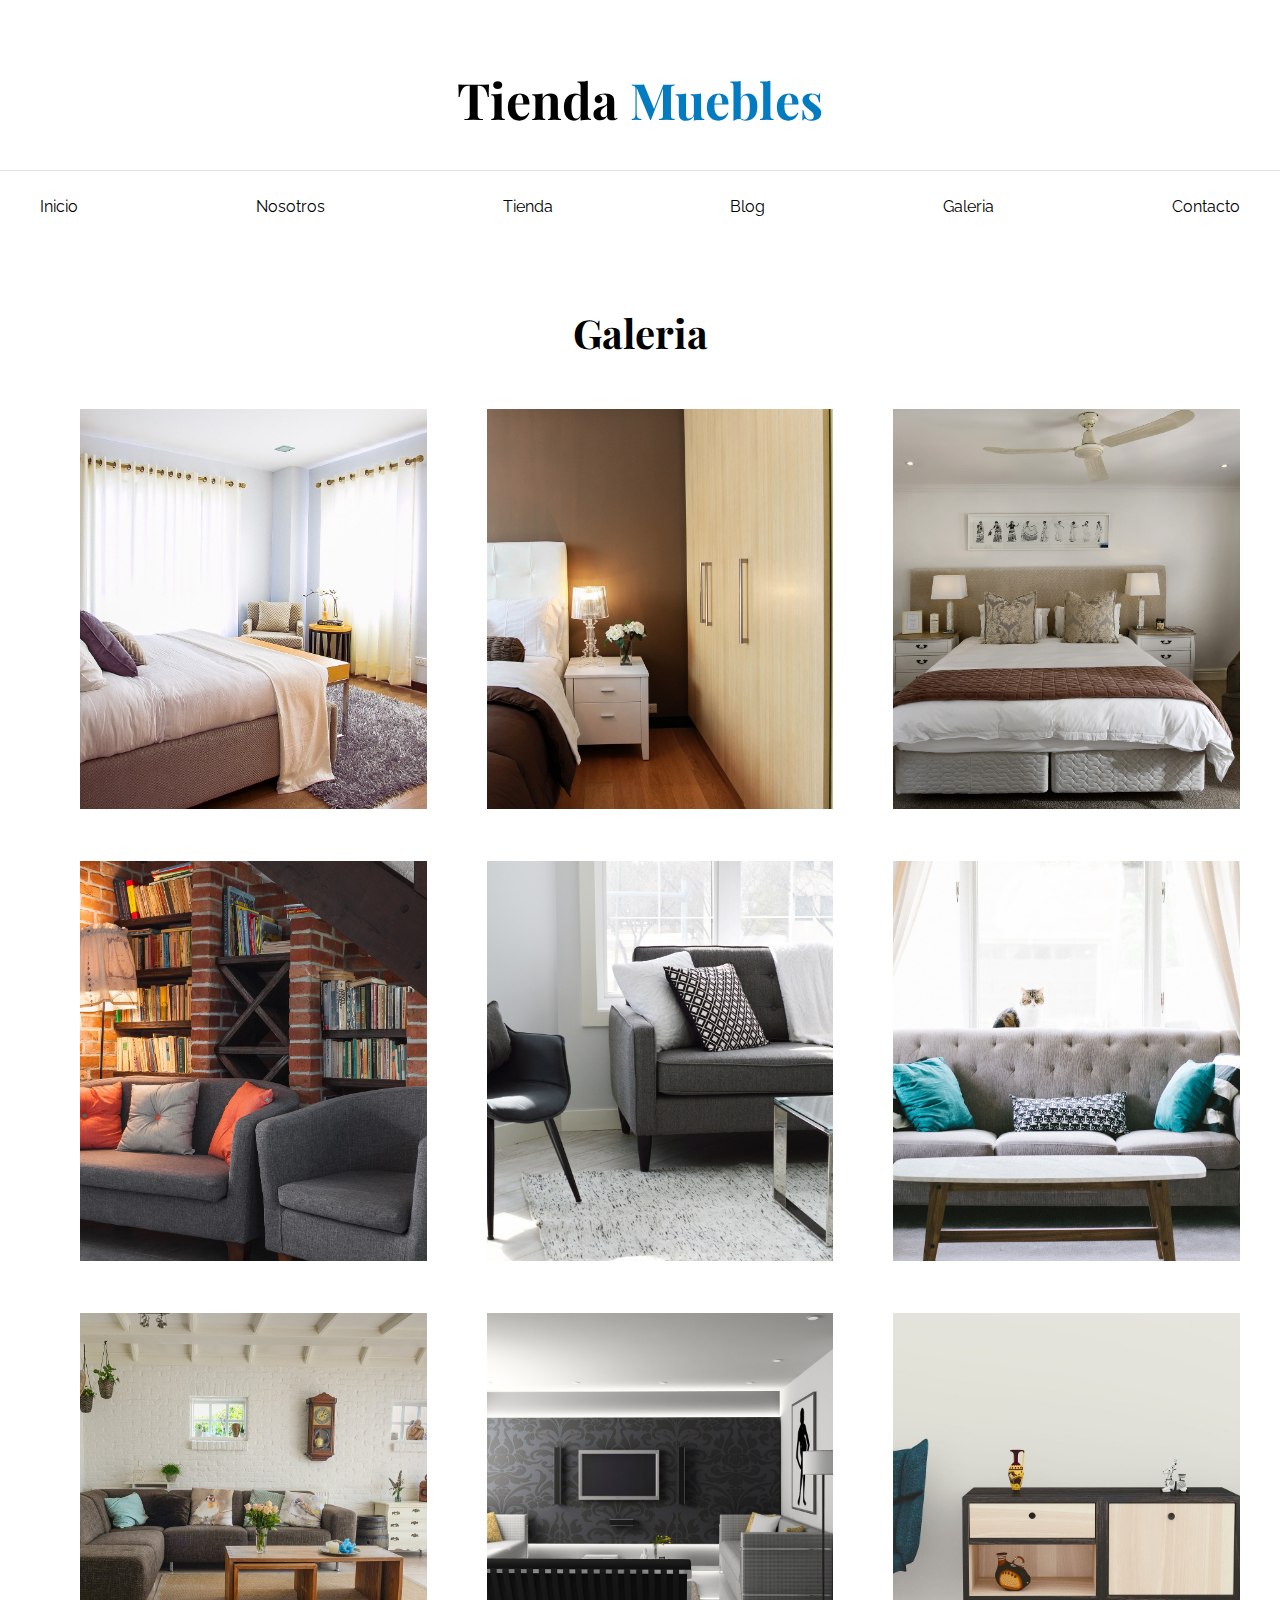
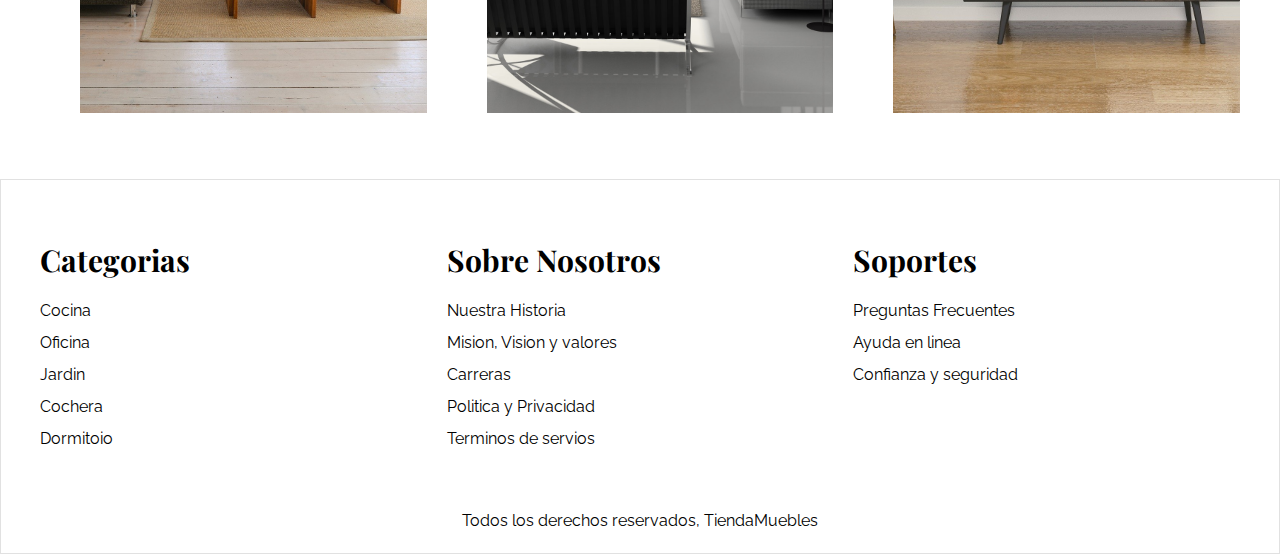
<file: galeria.html>
<!DOCTYPE html>
<html lang="es">
  <head>
    <meta charset="UTF-8" />
    <meta http-equiv="X-UA-Compatible" content="IE=edge" />
    <meta name="viewport" content="width=device-width, initial-scale=1.0" />
    <link rel="stylesheet" href="css/nomalize.css">
    <link rel="preconnect" href="https://fonts.googleapis.com">
<link rel="preconnect" href="https://fonts.gstatic.com" crossorigin>
<link href="https://fonts.googleapis.com/css2?family=Playfair+Display:wght@700&family=Raleway:wght@400;700;900&display=swap" rel="stylesheet">
    <link rel="stylesheet" href="css/style.css">
    <title>Tienda Muebles</title>
  </head>
  <body>
    <header>
      <h1 class="nombre-sitio">Tienda <span>Muebles</span></h1>
    </header>
    <div class="contenedor-nav">
      <nav class="nav-principal contenedor">
        <a class="enlaces" href="index.html">Inicio</a>
        <a class="enlaces" href="nosotros.html">Nosotros</a>
        <a class="enlaces" href="tienda.html">Tienda</a>
        <a class="enlaces" href="blog.html">Blog</a>
        <a class="enlaces" href="galeria.html">Galeria</a>
        <a class="enlaces" href="contacto.html">Contacto</a>
      </nav>
    </div>
    
   
    
    <main class="contenido-principal contenedor">
      <h2 class="text-center">Galeria</h2>
       <div class="galeria">
        <ul class="galeria1">
            <li>
              <a href="img/galeria_01.jpg">
                  <img src="img/galeria_01.jpg" alt="galeria">
              </a>
          </li>
         </ul> <!--final-->
         <ul class="galeria1">
          <li>
              <a href="img/galeria_02.jpg">
                  <img src="img/galeria_02.jpg" alt="galeria">
              </a>
          </li>
         </ul> <!--final-->
         <ul class="galeria1">
          <li>
              <a href="img/galeria_03.jpg">
                  <img src="img/galeria_03.jpg" alt="galeria">
              </a>
          </li>
         </ul> <!--final-->
         <ul class="galeria1">
          <li>
              <a href="img/galeria_04.jpg">
                  <img src="img/galeria_04.jpg" alt="galeria">
              </a>
          </li>
         </ul> <!--final-->
         <ul class="galeria1">
          <li>
              <a href="img/galeria_05.jpg">
                  <img src="img/galeria_05.jpg" alt="galeria">
              </a>
          </li>
         </ul> <!--final-->
         <ul class="galeria1">
          <li>
              <a href="img/galeria_06.jpg">
                  <img src="img/galeria_06.jpg" alt="galeria">
              </a>
          </li>
         </ul> <!--final-->
          <ul class="galeria1">
          <li>
              <a href="img/galeria_07.jpg">
                  <img src="img/galeria_07.jpg" alt="galeria">
              </a>
          </li>
         </ul> <!--final--> 
         <ul class="galeria1">
          <li>
              <a href="img/galeria_08.jpg">
                  <img src="img/galeria_08.jpg" alt="galeria">
              </a>
          </li>
         </ul> <!--final-->
          <ul class="galeria1">
          <li>
              <a href="img/galeria_09.jpg">
                  <img src="img/galeria_09.jpg" alt="galeria">
              </a>
          </li>
         </ul> <!--final--> 
       </div>
      
        
    </main>

    <footer class="footer">
      <div class="grid-footer contenedor">
        <div>
            <h3>Categorias</h3>
            <nav class="footer-menu">
                <a href="·">Cocina</a>
                <a href="·">Oficina</a>
                <a href="·">Jardin</a>
                <a href="·">Cochera</a>
                <a href="·">Dormitoio</a>
            </nav>
        </div>
        <div>
            <h3>Sobre Nosotros</h3>
            <nav class="footer-menu">
                <a href="·">Nuestra Historia</a>
                <a href="·">Mision, Vision y valores</a>
                <a href="·">Carreras</a>
                <a href="·">Politica y Privacidad</a>
                <a href="·">Terminos de servios</a>
            </nav>
        </div>
        <div>
            <h3>Soportes</h3>
            <nav class="footer-menu">
                <a href="·">Preguntas Frecuentes</a>
                <a href="·">Ayuda en linea</a>
                <a href="·">Confianza y seguridad</a>
            </nav>
          </div>
        </div>
        
      <p class="copyright">Todos los derechos reservados, TiendaMuebles</p>
    </footer>
  </body>
</html>
</file>
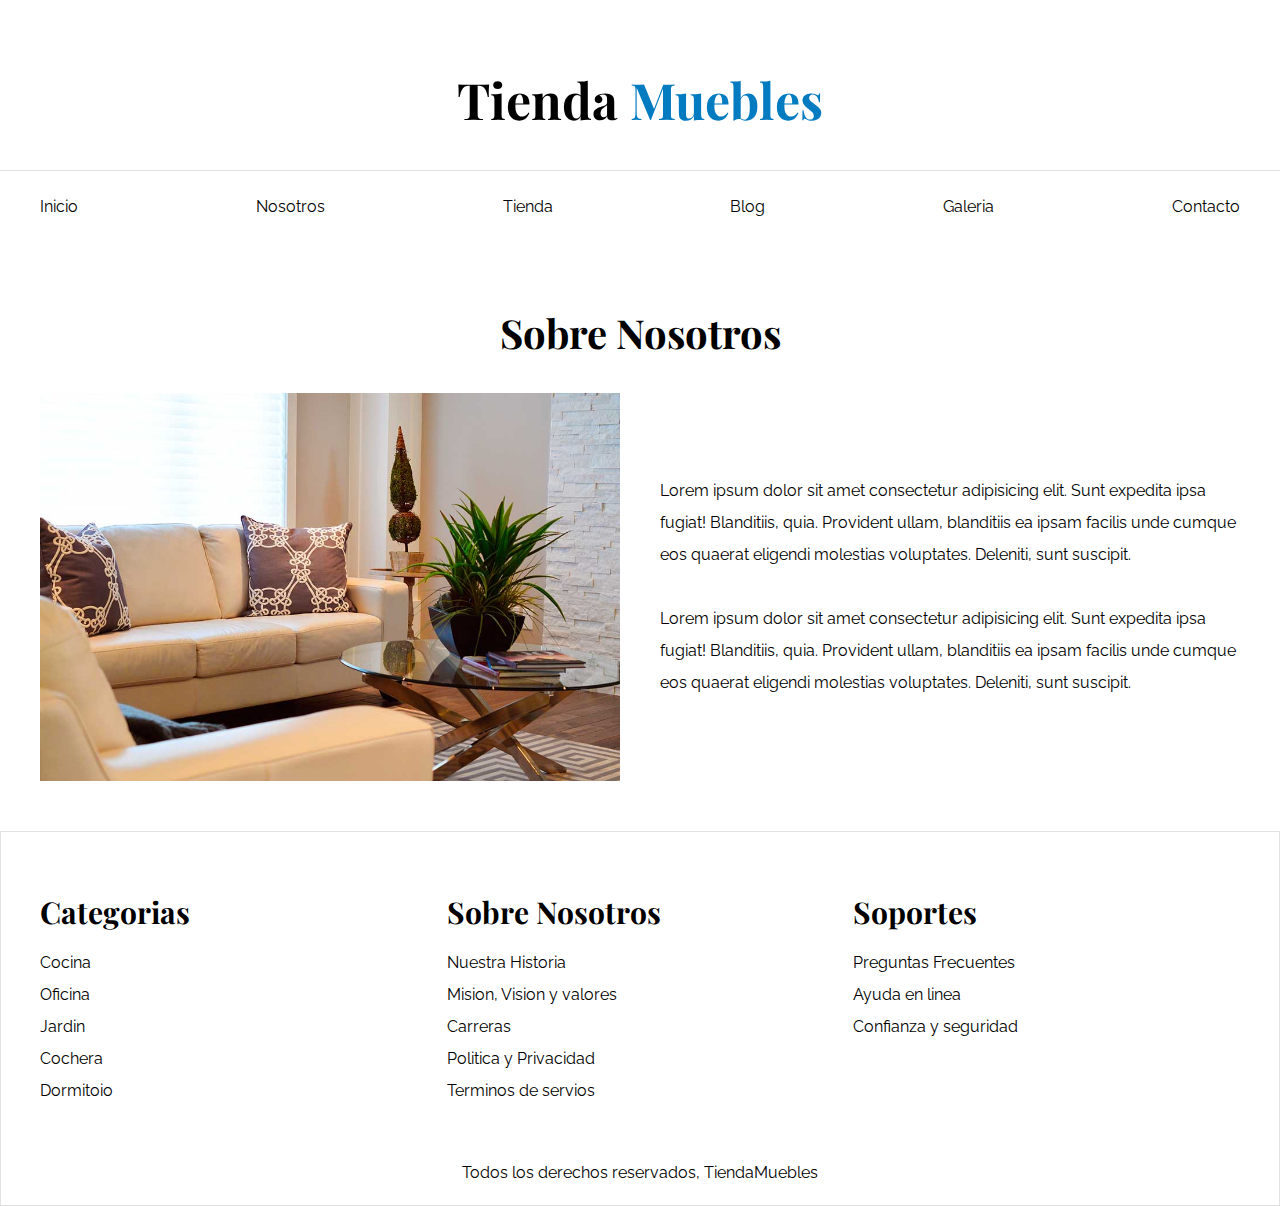
<file: nosotros.html>
<!DOCTYPE html>
<html lang="es">
  <head>
    <meta charset="UTF-8" />
    <meta http-equiv="X-UA-Compatible" content="IE=edge" />
    <meta name="viewport" content="width=device-width, initial-scale=1.0" />
    <link rel="stylesheet" href="css/nomalize.css" />
    <link rel="preconnect" href="https://fonts.googleapis.com" />
    <link rel="preconnect" href="https://fonts.gstatic.com" crossorigin />
    <link
      href="https://fonts.googleapis.com/css2?family=Playfair+Display:wght@700&family=Raleway:wght@400;700;900&display=swap"
      rel="stylesheet"
    />
    <link rel="stylesheet" href="css/style.css" />
    <title>Ecomerce-Nosotros</title>
  </head>
  <body>
    <header>
      <h1 class="nombre-sitio">Tienda <span>Muebles</span></h1>
    </header>
    <div class="contenedor-nav">
      <nav class="nav-principal contenedor">
        <a class="enlaces" href="index.html">Inicio</a>
        <a class="enlaces" href="nosotros.html">Nosotros</a>
        <a class="enlaces" href="tienda.html">Tienda</a>
        <a class="enlaces" href="blog.html">Blog</a>
        <a class="enlaces" href="galeria.html">Galeria</a>
        <a class="enlaces" href="contacto.html">Contacto</a>
      </nav>
    </div>

    <main class="contenido-principal contenedor">
      <h2 class="text-center">Sobre Nosotros</h2>
      
      <div class="contenido-nosotros">
        <div class="imagen">
            <img src="img/nosotros.jpg" alt="Nosotros">
          </div>
    
          <div class="informacion-nosotros">
            <p>
              Lorem ipsum dolor sit amet consectetur adipisicing elit. Sunt expedita
              ipsa fugiat! Blanditiis, quia. Provident ullam, blanditiis ea ipsam
              facilis unde cumque eos quaerat eligendi molestias voluptates.
              Deleniti, sunt suscipit. <br><br>
              Lorem ipsum dolor sit amet consectetur adipisicing elit. Sunt expedita
              ipsa fugiat! Blanditiis, quia. Provident ullam, blanditiis ea ipsam
              facilis unde cumque eos quaerat eligendi molestias voluptates.
              Deleniti, sunt suscipit.
            </p>
          </div>
      </div>
      
    </main>

    <footer class="footer">
      <div class="grid-footer contenedor">
        <div>
          <h3>Categorias</h3>
          <nav class="footer-menu">
            <a href="·">Cocina</a>
            <a href="·">Oficina</a>
            <a href="·">Jardin</a>
            <a href="·">Cochera</a>
            <a href="·">Dormitoio</a>
          </nav>
        </div>
        <div>
          <h3>Sobre Nosotros</h3>
          <nav class="footer-menu">
            <a href="·">Nuestra Historia</a>
            <a href="·">Mision, Vision y valores</a>
            <a href="·">Carreras</a>
            <a href="·">Politica y Privacidad</a>
            <a href="·">Terminos de servios</a>
          </nav>
        </div>
        <div>
          <h3>Soportes</h3>
          <nav class="footer-menu">
            <a href="·">Preguntas Frecuentes</a>
            <a href="·">Ayuda en linea</a>
            <a href="·">Confianza y seguridad</a>
          </nav>
        </div>
      </div>

      <p class="copyright">Todos los derechos reservados, TiendaMuebles</p>
    </footer>
  </body>
</html>
</file>
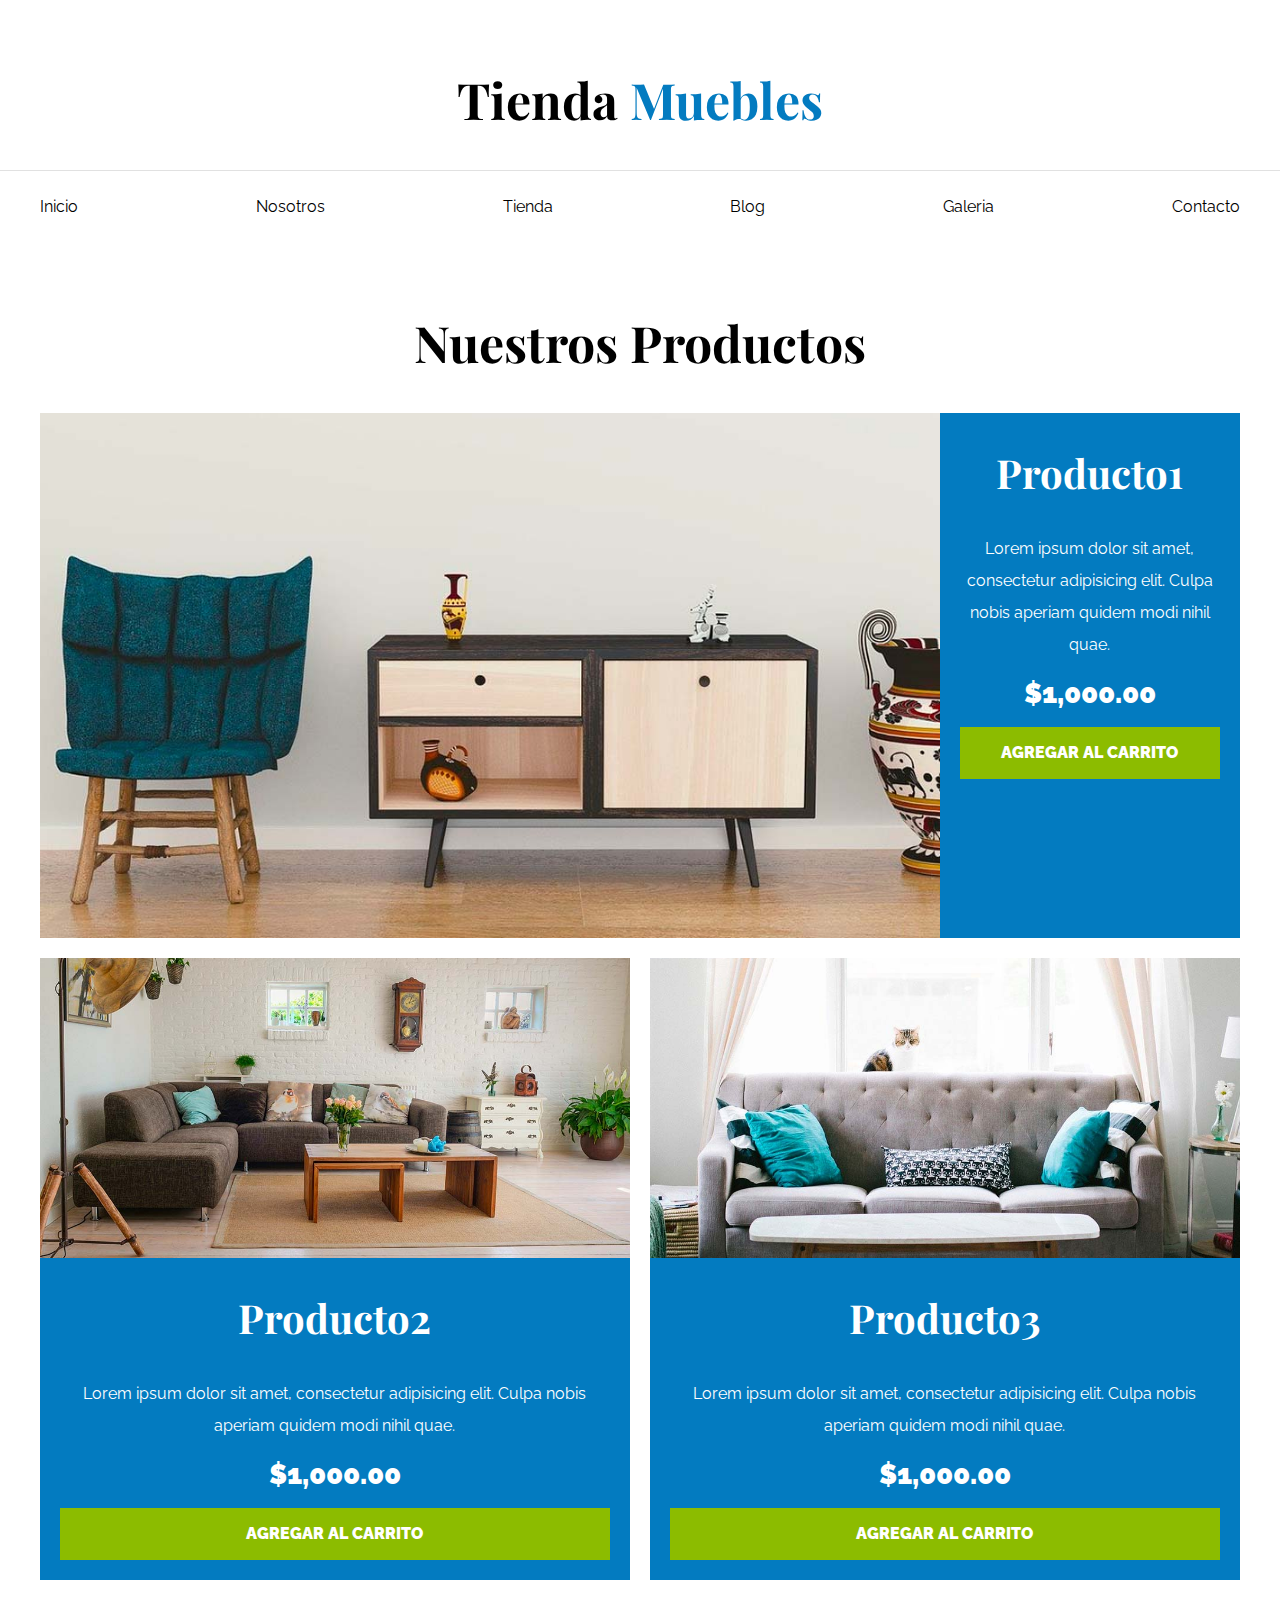
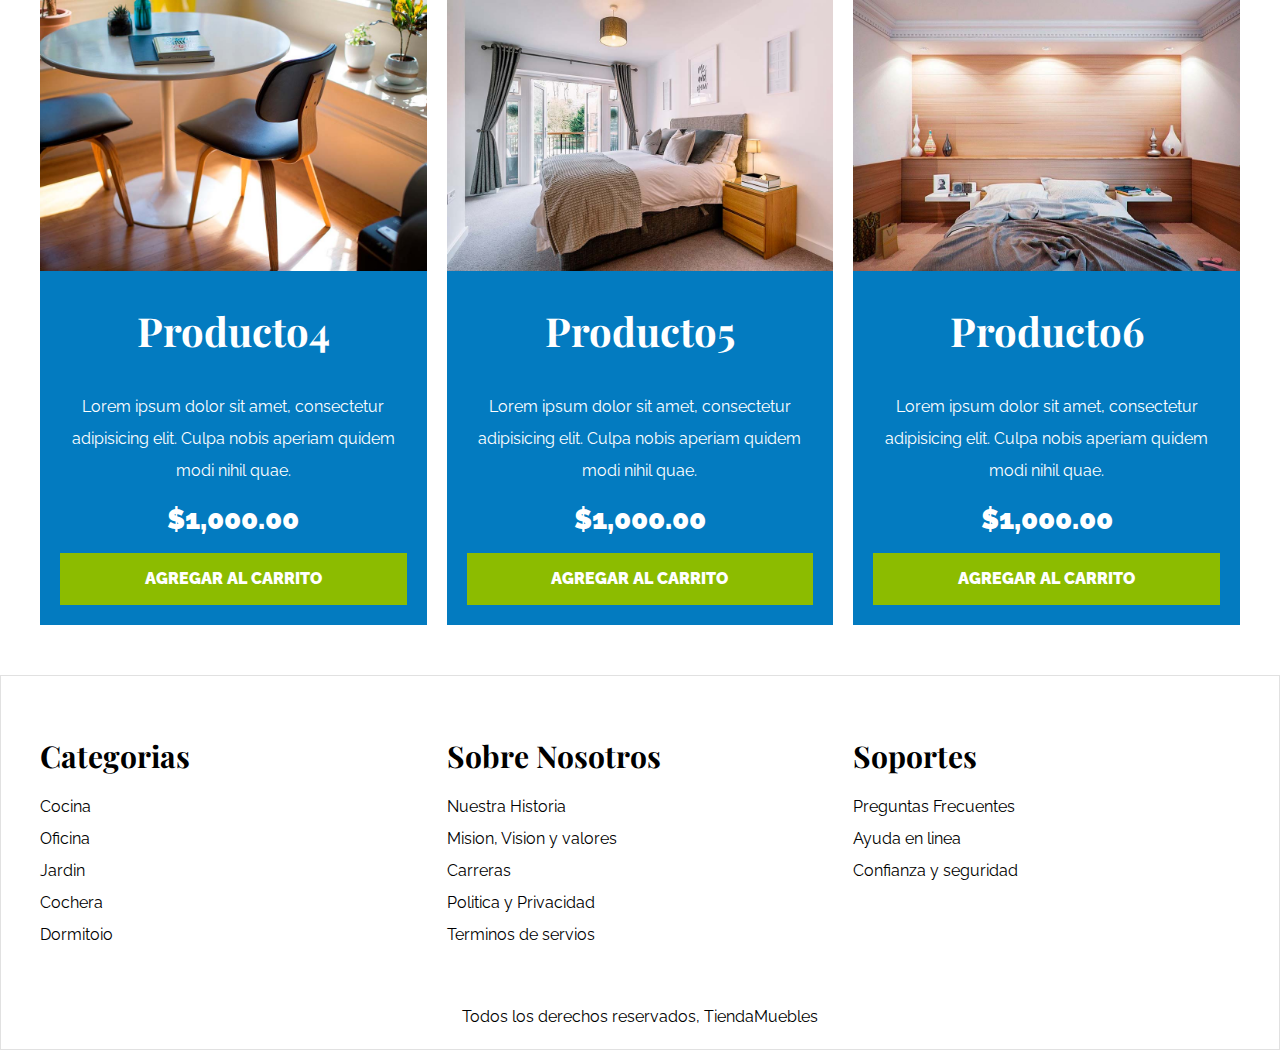
<file: tienda.html>
<!DOCTYPE html>
<html lang="es">
  <head>
    <meta charset="UTF-8" />
    <meta http-equiv="X-UA-Compatible" content="IE=edge" />
    <meta name="viewport" content="width=device-width, initial-scale=1.0" />
    <link rel="stylesheet" href="css/nomalize.css">
    <link rel="preconnect" href="https://fonts.googleapis.com">
<link rel="preconnect" href="https://fonts.gstatic.com" crossorigin>
<link href="https://fonts.googleapis.com/css2?family=Playfair+Display:wght@700&family=Raleway:wght@400;700;900&display=swap" rel="stylesheet">
    <link rel="stylesheet" href="css/style.css">
    <title>Ecomerce-Tienda</title>
  </head>
  <body>
    <header>
      <h1 class="nombre-sitio">Tienda <span>Muebles</span></h1>
    </header>
    <div class="contenedor-nav">
      <nav class="nav-principal contenedor">
        <a class="enlaces" href="index.html">Inicio</a>
        <a class="enlaces" href="nosotros.html">Nosotros</a>
        <a class="enlaces" href="tienda.html">Tienda</a>
        <a class="enlaces" href="blog.html">Blog</a>
        <a class="enlaces" href="galeria.html">Galeria</a>
        <a class="enlaces" href="contacto.html">Contacto</a>
      </nav>
    </div>
    
   
    
    <main class="contenido-principal contenedor">
      <h1 class="text-center">Nuestros Productos</h1>
      <div class="listado-producto">
        <div class="producto">
          <img src="img/producto1.jpg" alt="" />
          
          <div class="texto-producto">
            <h2>Producto1</h2>
            <p>
              Lorem ipsum dolor sit amet, consectetur adipisicing elit. Culpa
              nobis aperiam quidem modi nihil quae.
            </p>
            <p class="precio">$1,000.00</p>
            <a class="btn" href="#">Agregar al carrito</a>
          </div><!--Info Producto-->
        </div><!--Producto-->
        
        <div class="producto">
            <img src="img/producto2.jpg" alt="" />
            <div class="texto-producto">
              <h2>Producto2</h2>
              <p>
                Lorem ipsum dolor sit amet, consectetur adipisicing elit. Culpa
                nobis aperiam quidem modi nihil quae.
              </p>
              <p class="precio">$1,000.00</p>
              <a class="btn" href="#">Agregar al carrito</a>
            </div><!--Info Producto-->
          </div><!--Producto-->
         
          <div class="producto">
            <img src="img/producto3.jpg" alt="" />
            <div class="texto-producto">
              <h2>Producto3</h2>
              <p>
                Lorem ipsum dolor sit amet, consectetur adipisicing elit. Culpa
                nobis aperiam quidem modi nihil quae.
              </p>
              <p class="precio">$1,000.00</p>
              <a class="btn" href="#">Agregar al carrito</a>
            </div><!--Info Producto-->
          </div><!--Producto-->
         
          <div class="producto">
            <img src="img/producto4.jpg" alt="" />
            <div class="texto-producto">
              <h2>Producto4</h2>
              <p>
                Lorem ipsum dolor sit amet, consectetur adipisicing elit. Culpa
                nobis aperiam quidem modi nihil quae.
              </p>
              <p class="precio">$1,000.00</p>
              <a class="btn" href="#">Agregar al carrito</a>
            </div><!--Info Producto-->
          </div><!--Producto-->
         
          <div class="producto">
            <img src="img/producto5.jpg" alt="" />
            <div class="texto-producto">
              <h2>Producto5</h2>
              <p>
                Lorem ipsum dolor sit amet, consectetur adipisicing elit. Culpa
                nobis aperiam quidem modi nihil quae.
              </p>
              <p class="precio">$1,000.00</p>
              <a class="btn" href="#">Agregar al carrito</a>
            </div><!--Info Producto-->
          </div><!--Producto-->
         
         <div class="producto">
            <img src="img/producto6.jpg" alt="" />
            <div class="texto-producto">
              <h2>Producto6</h2>
              <p>
                Lorem ipsum dolor sit amet, consectetur adipisicing elit. Culpa
                nobis aperiam quidem modi nihil quae.
              </p>
              <p class="precio">$1,000.00</p>
              <a class="btn" href="#">Agregar al carrito</a>
            </div><!--Info Producto-->
          </div><!--Producto-->
       
      </div>
      
    </main>

    <footer class="footer">
      <div class="grid-footer contenedor">
        <div>
            <h3>Categorias</h3>
            <nav class="footer-menu">
                <a href="·">Cocina</a>
                <a href="·">Oficina</a>
                <a href="·">Jardin</a>
                <a href="·">Cochera</a>
                <a href="·">Dormitoio</a>
            </nav>
        </div>
        <div>
            <h3>Sobre Nosotros</h3>
            <nav class="footer-menu">
                <a href="·">Nuestra Historia</a>
                <a href="·">Mision, Vision y valores</a>
                <a href="·">Carreras</a>
                <a href="·">Politica y Privacidad</a>
                <a href="·">Terminos de servios</a>
            </nav>
        </div>
        <div>
            <h3>Soportes</h3>
            <nav class="footer-menu">
                <a href="·">Preguntas Frecuentes</a>
                <a href="·">Ayuda en linea</a>
                <a href="·">Confianza y seguridad</a>
            </nav>
          </div>
        </div>
        
      <p class="copyright">Todos los derechos reservados, TiendaMuebles</p>
    </footer>
  </body>
</html>
</file>
<file: css/style.css>
html{
    box-sizing: border-box;
    font-size: 62.5%;
}
*,
*:before,
*:after{
    box-sizing: inherit;
}
body{
    font-family: 'Raleway', sans-serif;
    font-size: 1.6rem;
    line-height: 2;
}
/* Gobales */
h1,h2,h3 {
 font-family: 'Playfair Display', serif;
    margin: 0 0 2rem 0;
}
h1{
   font-size: 4rem;
}
@media (min-width: 768px) {
    h1{
        font-size: 5rem;
     }
}

h2{
 font-size: 3.2rem;
}

@media (min-width: 768px) {
    h2{
        font-size: 4rem;
       }
}

h3{
    font-size: 2.4rem;
}
@media (min-width: 768px) {
    h3{
        font-size: 3rem;
    }
}

a{
    text-decoration: none;
    color: #000;
}
.contenedor{
    max-width: 120rem;
    margin: 0 auto;

}
img{
    max-width: 100%;
    display: block;
}
/* Utilidades */
@media (min-width: 768px) {
    .max-width-30{
        max-width: 30rem;
    } 
}

.text-center{
    text-align: center;
}

/* Header y Navegacion */
.nombre-sitio{
    margin-top: 5rem;
    text-align: center;
}
.nombre-sitio span{
    color: #037bc0;

}
.contenedor-nav{
    border-top: solid 1px #e1e1e1;

}
.nav-principal{
   padding: 2rem 0;
   display: flex;
   flex-direction: column;
   align-items: center;
}
@media (min-width: 768px) {
    .nav-principal{
        flex-direction: row;
      justify-content: space-between;


    }
}
.hero{
    background-image: url(../img/principal.jpg);
    background-repeat: no-repeat;
    background-size: cover;
    background-position: center center;
    height: 25rem;


}
@media (min-width: 768px) {
    .hero{
        height: 55rem;

    }

}
/* Categorias */

.categorias{
    padding: 5rem 0;
}
.categoria{
   margin-bottom: 2rem;
}
@media (min-width: 768px) {
    .categorias{
        margin-bottom: 0;
    }
}
.categoria img{
    width: 100%;
}
.categorias h2{
    text-align: center;
}
.categoria a{
    display: block;
    text-align: center;
    padding: 2rem;
    font-size: 2rem;
}
.categorias a:hover{
    background-color: #037bc0;
    color: #ffffff;
    border-bottom-right-radius: 1rem;

}
@media (min-width: 768px) {
    .listado-categorias{
        display: grid;
        grid-template-columns: repeat(3, 1fr);
        gap: 2rem;
    }
}


/* Bloques nosotros */

.sobre-nosotros{
    background-image: linear-gradient(to bottom, transparent 50%, #037bc0 50%, #037bc0 100% ), url(../img/nosotros.jpg);
    background-position: center,top left;
    background-repeat: no-repeat;
    background-size: 100%, 70rem;
}
@media (min-width: 768px) {
    .sobre-nosotros{
        background-image: linear-gradient(to right, transparent 50%, #037bc0 50%, #037bc0 100% ), url(../img/nosotros.jpg);
        padding: 10rem 0;
        background-position:left center;
        background-size: 100%, 160rem;
    }
}
.sobre-nosotros-grid{
    display: grid;
    grid-template-rows: repeat(2, 1fr);
    
    /* gap: 8rem; */
}
@media (min-width: 768px) {
    .sobre-nosotros-grid{
        grid-template-columns:repeat(2, 1fr);
        grid-template-rows: unset;
        column-gap: 10rem;


    }
}
.texto-nosotros{
    grid-column: 2/3;
    color: #ffffff;
    padding: 5rem;
    grid-row: 2/3;
}   
@media (min-width: 768px) {
    .texto-nosotros{
        grid-column: 2/3;
    }
}
/* listados productos */
.contenido-principal{
    padding-top: 5rem;
}

@media (min-width: 768px) {
    .listado-producto{
        display: grid;
        grid-template-columns:repeat(6,1fr);
        gap: 2rem;
    }


.producto:nth-child(1){
    grid-column: 1/7;
    display: grid;
    grid-template-columns: 3fr 1fr;
}
.producto:nth-child(1) img{
    height: 52.5rem;
    width: 100%;
    object-fit: cover;

}
.producto:nth-child(2){
    grid-column: 1/4;
}
.producto:nth-child(2) img,
.producto:nth-child(3) img{

    height: 30rem;
    width: 100%;
    object-fit: cover;
}
.producto:nth-child(3){
    grid-column: 4/7;
}

.producto:nth-child(4){
    grid-column: 1/3;
}
.producto:nth-child(5){
    grid-column: 3/5;
}
.producto:nth-child(6){
    grid-column: 5/7;
}
}

.contenido-principal{
    padding-top: 5rem;
    display: grid;
    justify-content: center;
}
.producto{
    background-color: #037bc0;
    margin-bottom: 2rem;
}
@media (min-width: 768px) {
    .producto{
        margin-bottom: 0;
    }
}

.producto:last-of-type{
    margin-bottom:0;
}

.texto-producto{
    text-align: center;
    color: #ffffff;
    padding: 2rem;
}
.texto-producto h3{
    margin: 0;
}
.texto-producto p{
    margin: 0 0 .5rem 0;
}
.texto-producto .precio{
    font-size: 2.8rem;
    font-weight: 900;
}
.btn{
    background-color: #8cbc00;
    display: block;
    color: #ffffff;
    text-transform: uppercase;
    font-weight: 900;
    padding: 1rem;
    transition: background-color .3s ease-out ;
    text-align: center;
    border: none;
    width: 100%;

}
@media (min-width: 768px) {
    .btn{
        width: auto;
    }
    
}
.btn:hover{
    background-color:#769c02;
    cursor: pointer;
}


.footer{
        border: 1px solid #e1e1e1;
        margin-top: 5rem;
        padding-top: 5rem;
    
    }


.footer h3{
    margin-bottom: .5rem;
    text-align: center;
}
@media (min-width: 768px) {
    .footer h3{
        text-align: left;
    }
}

@media (min-width: 768px) {
    .grid-footer {
        display: grid;
        grid-template-columns:repeat(3,1fr);
        gap: 2rem;
    }
}
.grid-footer > div{
    margin-bottom: 2rem;
}
@media (min-width: 768px) {
    .grid-footer > div{
        margin-bottom: 0;
    }
}               
.footer-menu a{
    display: block;
    text-align: center;
}
@media (min-width: 768px) {
    .footer-menu a{
        text-align: left ;
    }
}


.copyright{
    text-align: center;
    margin-top: 5rem;
}
/* Nosotros */
.contenido-nosotros{
    display: grid;
    grid-template-columns: 1fr 2fr;
    grid-template-columns: repeat(auto-fit, minmax( 25rem, 1fr));
    column-gap: 4rem;
    padding: 5rem;
}
@media (min-width: 768px) {
    .contenido-nosotros{
        padding: 0;
    }
}
.informacion-nosotros{
    display: flex;
    flex-direction: column;
    justify-content: center;
}
/* Blog */
@media (min-width: 768px) {
    .contenedor-blog{
        display: grid;
        grid-template-columns: 2fr 1fr;
        column-gap: 4rem;
    }
}

.entrada{
    border-bottom: 2px solid #e1e1e1;
   padding-bottom: 4rem;
}
.entrada h2{
    text-align: center;
}
@media (min-width: 768px) {
    .entrada h2 {
        text-align: left;
    }
}
.contenido-blog{
    padding: 2rem;
}
.entradas:last-child{
    border: none;
}
@media (min-width: 768px) {
    .entrada-meta{
        display: flex;
        justify-content: space-between;
    } 
}

.entrada-meta p{
    font-weight: 700;
}
.entrada-meta span{
    color: #037bc0;
}
.contenido-entrada-blog {
    width: 68rem;
    height: 0 auto;
}
/* Galeria */
.galeria{
    list-style: none;
    padding: 0;
    margin: 0;
    display: grid;
    grid-template-columns: repeat(1fr);
    gap: 2rem;
}
@media (min-width: 768px) {
    .galeria{
        grid-template-columns: repeat(3, 1fr);
    }
}

.galeria img{
    height: 40rem;
    width: 40rem;
    object-fit: cover;
}
.galeria1{
    list-style: none;
    

}
/* Formulario */
.formulario{
    max-width: 60rem;
    margin: 0 auto;
}
.formulario fieldset{
    border: solid 1px black;
    margin-bottom: 2rem;
}
.formulario legend{
    background-color: #005485;
    width: 100%;
    text-align: center;
    color: #ffffff;
    text-transform: uppercase;
    font-weight: 900;
    padding: 1rem;
    margin-bottom: 4rem;
}
.campo{
  display: flex;
  margin-bottom: 2rem;
}
.campo label{
   flex-basis: 10rem;
}
.campo input:not([type="radio"]),
.campo select,.campo textarea{
    flex: 1;
    border: 1px solid #e1e1e1;
    padding: 1rem;
}
</file>
<file: css/nomalize.css>
/*! normalize.css v8.0.1 | MIT License | github.com/necolas/normalize.css */

/* Document
   ========================================================================== */

/**
 * 1. Correct the line height in all browsers.
 * 2. Prevent adjustments of font size after orientation changes in iOS.
 */

 html {
    line-height: 1.15; /* 1 */
    -webkit-text-size-adjust: 100%; /* 2 */
  }
  
  /* Sections
     ========================================================================== */
  
  /**
   * Remove the margin in all browsers.
   */
  
  body {
    margin: 0;
  }
  
  /**
   * Render the `main` element consistently in IE.
   */
  
  main {
    display: block;
  }
  
  /**
   * Correct the font size and margin on `h1` elements within `section` and
   * `article` contexts in Chrome, Firefox, and Safari.
   */
  
  h1 {
    font-size: 2em;
    margin: 0.67em 0;
  }
  
  /* Grouping content
     ========================================================================== */
  
  /**
   * 1. Add the correct box sizing in Firefox.
   * 2. Show the overflow in Edge and IE.
   */
  
  hr {
    box-sizing: content-box; /* 1 */
    height: 0; /* 1 */
    overflow: visible; /* 2 */
  }
  
  /**
   * 1. Correct the inheritance and scaling of font size in all browsers.
   * 2. Correct the odd `em` font sizing in all browsers.
   */
  
  pre {
    font-family: monospace, monospace; /* 1 */
    font-size: 1em; /* 2 */
  }
  
  /* Text-level semantics
     ========================================================================== */
  
  /**
   * Remove the gray background on active links in IE 10.
   */
  
  a {
    background-color: transparent;
  }
  
  /**
   * 1. Remove the bottom border in Chrome 57-
   * 2. Add the correct text decoration in Chrome, Edge, IE, Opera, and Safari.
   */
  
  abbr[title] {
    border-bottom: none; /* 1 */
    text-decoration: underline; /* 2 */
    text-decoration: underline dotted; /* 2 */
  }
  
  /**
   * Add the correct font weight in Chrome, Edge, and Safari.
   */
  
  b,
  strong {
    font-weight: bolder;
  }
  
  /**
   * 1. Correct the inheritance and scaling of font size in all browsers.
   * 2. Correct the odd `em` font sizing in all browsers.
   */
  
  code,
  kbd,
  samp {
    font-family: monospace, monospace; /* 1 */
    font-size: 1em; /* 2 */
  }
  
  /**
   * Add the correct font size in all browsers.
   */
  
  small {
    font-size: 80%;
  }
  
  /**
   * Prevent `sub` and `sup` elements from affecting the line height in
   * all browsers.
   */
  
  sub,
  sup {
    font-size: 75%;
    line-height: 0;
    position: relative;
    vertical-align: baseline;
  }
  
  sub {
    bottom: -0.25em;
  }
  
  sup {
    top: -0.5em;
  }
  
  /* Embedded content
     ========================================================================== */
  
  /**
   * Remove the border on images inside links in IE 10.
   */
  
  img {
    border-style: none;
  }
  
  /* Forms
     ========================================================================== */
  
  /**
   * 1. Change the font styles in all browsers.
   * 2. Remove the margin in Firefox and Safari.
   */
  
  button,
  input,
  optgroup,
  select,
  textarea {
    font-family: inherit; /* 1 */
    font-size: 100%; /* 1 */
    line-height: 1.15; /* 1 */
    margin: 0; /* 2 */
  }
  
  /**
   * Show the overflow in IE.
   * 1. Show the overflow in Edge.
   */
  
  button,
  input { /* 1 */
    overflow: visible;
  }
  
  /**
   * Remove the inheritance of text transform in Edge, Firefox, and IE.
   * 1. Remove the inheritance of text transform in Firefox.
   */
  
  button,
  select { /* 1 */
    text-transform: none;
  }
  
  /**
   * Correct the inability to style clickable types in iOS and Safari.
   */
  
  button,
  [type="button"],
  [type="reset"],
  [type="submit"] {
    -webkit-appearance: button;
  }
  
  /**
   * Remove the inner border and padding in Firefox.
   */
  
  button::-moz-focus-inner,
  [type="button"]::-moz-focus-inner,
  [type="reset"]::-moz-focus-inner,
  [type="submit"]::-moz-focus-inner {
    border-style: none;
    padding: 0;
  }
  
  /**
   * Restore the focus styles unset by the previous rule.
   */
  
  button:-moz-focusring,
  [type="button"]:-moz-focusring,
  [type="reset"]:-moz-focusring,
  [type="submit"]:-moz-focusring {
    outline: 1px dotted ButtonText;
  }
  
  /**
   * Correct the padding in Firefox.
   */
  
  fieldset {
    padding: 0.35em 0.75em 0.625em;
  }
  
  /**
   * 1. Correct the text wrapping in Edge and IE.
   * 2. Correct the color inheritance from `fieldset` elements in IE.
   * 3. Remove the padding so developers are not caught out when they zero out
   *    `fieldset` elements in all browsers.
   */
  
  legend {
    box-sizing: border-box; /* 1 */
    color: inherit; /* 2 */
    display: table; /* 1 */
    max-width: 100%; /* 1 */
    padding: 0; /* 3 */
    white-space: normal; /* 1 */
  }
  
  /**
   * Add the correct vertical alignment in Chrome, Firefox, and Opera.
   */
  
  progress {
    vertical-align: baseline;
  }
  
  /**
   * Remove the default vertical scrollbar in IE 10+.
   */
  
  textarea {
    overflow: auto;
  }
  
  /**
   * 1. Add the correct box sizing in IE 10.
   * 2. Remove the padding in IE 10.
   */
  
  [type="checkbox"],
  [type="radio"] {
    box-sizing: border-box; /* 1 */
    padding: 0; /* 2 */
  }
  
  /**
   * Correct the cursor style of increment and decrement buttons in Chrome.
   */
  
  [type="number"]::-webkit-inner-spin-button,
  [type="number"]::-webkit-outer-spin-button {
    height: auto;
  }
  
  /**
   * 1. Correct the odd appearance in Chrome and Safari.
   * 2. Correct the outline style in Safari.
   */
  
  [type="search"] {
    -webkit-appearance: textfield; /* 1 */
    outline-offset: -2px; /* 2 */
  }
  
  /**
   * Remove the inner padding in Chrome and Safari on macOS.
   */
  
  [type="search"]::-webkit-search-decoration {
    -webkit-appearance: none;
  }
  
  /**
   * 1. Correct the inability to style clickable types in iOS and Safari.
   * 2. Change font properties to `inherit` in Safari.
   */
  
  ::-webkit-file-upload-button {
    -webkit-appearance: button; /* 1 */
    font: inherit; /* 2 */
  }
  
  /* Interactive
     ========================================================================== */
  
  /*
   * Add the correct display in Edge, IE 10+, and Firefox.
   */
  
  details {
    display: block;
  }
  
  /*
   * Add the correct display in all browsers.
   */
  
  summary {
    display: list-item;
  }
  
  /* Misc
     ========================================================================== */
  
  /**
   * Add the correct display in IE 10+.
   */
  
  template {
    display: none;
  }
  
  /**
   * Add the correct display in IE 10.
   */
  
  [hidden] {
    display: none;
  }
</file>
